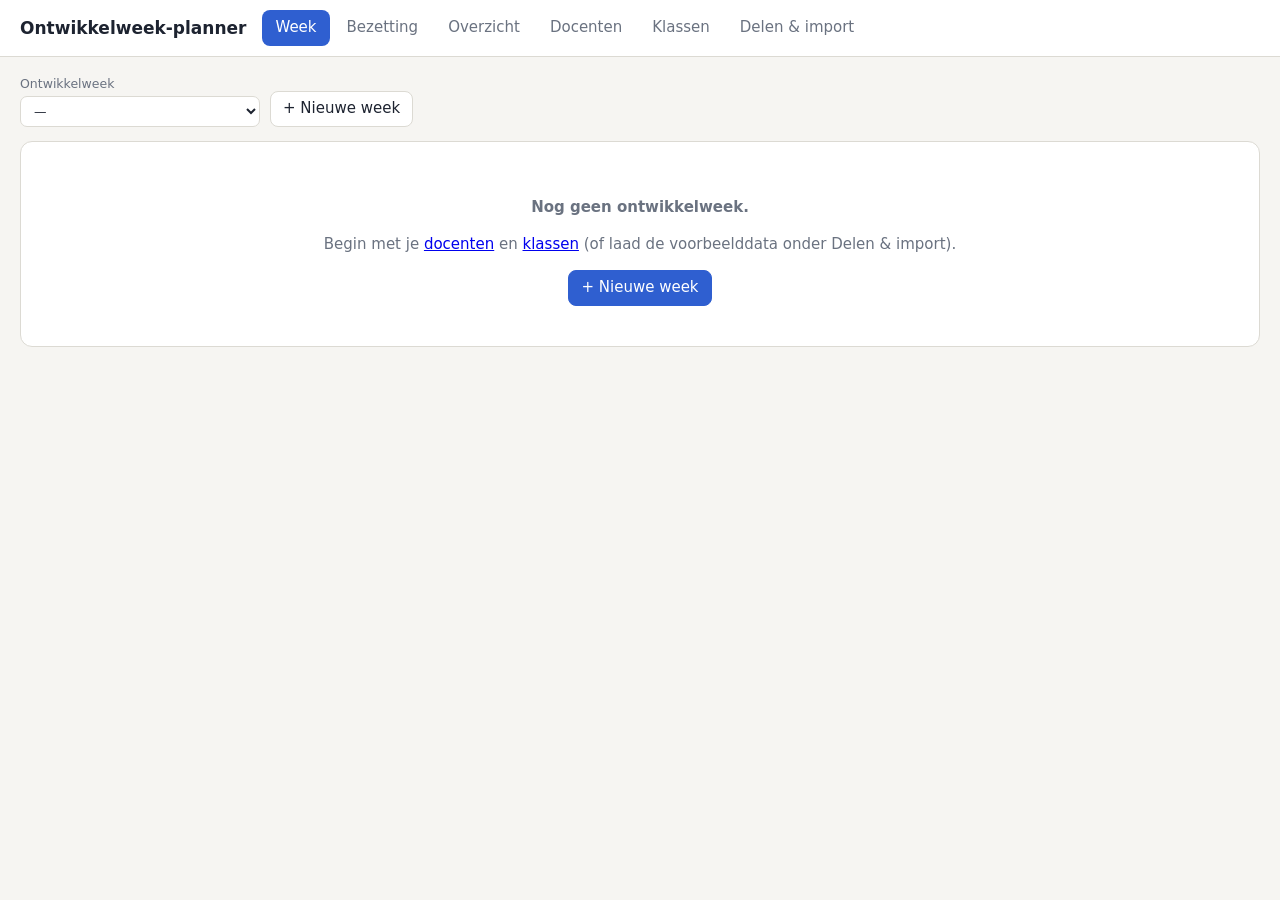
<file: index.html>
<!doctype html>
<html lang="nl">
<head>
<meta charset="utf-8">
<meta name="viewport" content="width=device-width,initial-scale=1">
<title>Ontwikkelweek-planner</title>
<style>
:root{
  --bg:#f6f5f2;--card:#fff;--ink:#1d2330;--mut:#6a7280;--line:#dcdad3;--acc:#2f5fd0;--acc-bg:#e6edfb;
  --in:#dbe8fb;--in-ink:#1c3f86;--dbl:#fde3b4;--dbl-ink:#7a4a00;--bad:#f9c9c9;--bad-ink:#8a1c1c;
  --ok:#dcf1e0;--ok-ink:#1f6a33;--off:#ebe9e4;--exc:#e9defa;--exc-ink:#4b2f86;--stu:#e4e2dc;--bur:#fbe0ec;--vn:#e0f0f0;
}
@media (prefers-color-scheme:dark){:root:not([data-theme=light]){
  --bg:#15181f;--card:#1e222b;--ink:#e8eaf0;--mut:#9aa2b1;--line:#343a47;--acc:#7da2ff;--acc-bg:#25304b;
  --in:#25395e;--in-ink:#bcd2ff;--dbl:#5a4112;--dbl-ink:#ffd48a;--bad:#5e2326;--bad-ink:#ffb4b4;
  --ok:#1e3a27;--ok-ink:#a6e3b5;--off:#2a2e38;--exc:#3a2d5c;--exc-ink:#d4c2ff;--stu:#2a2d35;--bur:#4a2a3a;--vn:#1f3434;}}
*{box-sizing:border-box}
body{margin:0;background:var(--bg);color:var(--ink);font:15px/1.45 system-ui,-apple-system,"Segoe UI",sans-serif}
header.top{background:var(--card);border-bottom:1px solid var(--line);padding:10px 20px;display:flex;gap:16px;align-items:center;flex-wrap:wrap;position:sticky;top:0;z-index:20}
header.top h1{font-size:17px;margin:0;font-weight:650}
nav{display:flex;gap:4px;flex-wrap:wrap}
nav button{border:0;background:none;padding:7px 13px;border-radius:8px;font:inherit;color:var(--mut);cursor:pointer}
nav button:hover{background:var(--acc-bg)}
nav button.on{background:var(--acc);color:#fff}
main{padding:18px 20px 60px;max-width:1500px;margin:0 auto}
.card{background:var(--card);border:1px solid var(--line);border-radius:12px;padding:16px 18px;margin-bottom:16px}
.card h2{font-size:15px;margin:0 0 4px}
.card-h{display:flex;align-items:baseline;gap:12px;margin-bottom:10px;flex-wrap:wrap}
.muted{color:var(--mut);font-size:13px}
.row{display:flex;gap:16px;flex-wrap:wrap;margin-bottom:12px}
label{display:flex;flex-direction:column;gap:3px;font-size:12.5px;color:var(--mut)}
input,select,textarea,button{font:inherit}
input[type=text],input[type=date],input:not([type]),select,textarea{border:1px solid var(--line);background:var(--card);color:var(--ink);border-radius:7px;padding:6px 9px;min-width:0}
button{border:1px solid var(--line);background:var(--card);color:var(--ink);border-radius:8px;padding:6px 12px;cursor:pointer}
button:hover{border-color:var(--acc)}
button.pri{background:var(--acc);color:#fff;border-color:var(--acc)}
button.danger{color:var(--bad-ink)}
button.small{padding:3px 8px;font-size:13px}
.scroll{overflow-x:auto}
.weekbar{display:flex;gap:10px;align-items:flex-end;margin-bottom:14px;flex-wrap:wrap}
.weekbar select{min-width:240px}
table{border-collapse:separate;border-spacing:0;width:100%}
th,td{padding:6px 8px;border-bottom:1px solid var(--line);border-right:1px solid var(--line);vertical-align:top;font-size:13.5px}
th{background:var(--card);font-weight:600;text-align:left}
thead th{text-align:center;position:sticky;top:0}
table.struct td{background:var(--card)}
table.struct td select{width:100%}
table.struct td input{width:100%;margin-top:4px}
table.struct th small,table.grid th small,table.occ th small{display:block;font-weight:400;color:var(--mut)}
.t-studiedag{background:var(--stu)!important}.t-excursie{background:var(--exc)!important}.t-voornazorg{background:var(--vn)!important}
.seg{display:flex;margin-top:6px}
.seg button{border-radius:0;padding:3px 8px;font-size:12px;font-weight:400}
.seg button:first-child{border-radius:7px 0 0 7px}.seg button:last-child{border-radius:0 7px 7px 0;border-left:0}
.seg button.on{background:var(--acc);color:#fff;border-color:var(--acc)}
.chips{display:flex;flex-wrap:wrap;gap:6px;align-items:center;margin-bottom:8px}
.chip{display:inline-block;border-radius:999px;padding:2px 10px;font-size:12.5px;border:1px solid var(--line);background:var(--card);cursor:pointer;user-select:none}
.chip.on{background:var(--acc-bg);border-color:var(--acc);color:var(--acc)}
.chip.t{cursor:default;margin:1px 2px 1px 0;background:var(--in);color:var(--in-ink);border-color:transparent;max-width:130px;overflow:hidden;text-overflow:ellipsis;white-space:nowrap}
.chip.t.dbl{background:var(--dbl);color:var(--dbl-ink)}
.chip.t.bad{background:var(--bad);color:var(--bad-ink);font-weight:600}
.lbl{font-size:12px;color:var(--mut);margin-right:2px}
table.grid th.sticky,table.grid td.sticky,table.occ th.sticky,table.occ td.sticky{position:sticky;left:0;z-index:2;background:var(--card);min-width:110px}
table.grid thead th.sticky,table.occ thead th.sticky{z-index:3}
table.grid td.cell{min-width:118px;height:58px}
td.cell.edit{cursor:pointer}td.cell.edit:hover{outline:2px solid var(--acc);outline-offset:-2px}
td.cell.empty{background:repeating-linear-gradient(135deg,transparent 0 6px,rgba(200,120,0,.10) 6px 12px)}
td.cell .act{font-size:12px;color:var(--mut);margin-top:2px}
td.cell .none{color:var(--dbl-ink);font-size:12px}
td.cell.run{color:var(--mut);font-size:12px}
td.blk{text-align:center;color:var(--mut);font-size:13px;vertical-align:middle}
tr.grp th{background:var(--acc-bg);color:var(--acc);font-size:13px}
.badge{font-size:11.5px;font-weight:500;background:var(--card);border:1px solid var(--line);color:var(--mut);padding:1px 8px;border-radius:999px;margin-left:8px}
.prof{font-size:11px;color:var(--mut);margin-left:4px}
table.occ td.s{min-width:84px;height:44px;text-align:center;font-size:12.5px;cursor:pointer;vertical-align:middle}
table.occ td.s:hover{outline:2px solid var(--acc);outline-offset:-2px}
td.s.free{background:var(--card);color:var(--mut)}
td.s.in{background:var(--in);color:var(--in-ink)}
td.s.dbl{background:var(--dbl);color:var(--dbl-ink);font-weight:600}
td.s.bad{background:var(--bad);color:var(--bad-ink);font-weight:600}
td.s.off{background:repeating-linear-gradient(135deg,var(--off) 0 6px,transparent 6px 12px);color:var(--mut)}
td.s.extra{box-shadow:inset 0 0 0 2px var(--ok-ink)}
.flags{font-size:11px;color:var(--mut);font-weight:400}
.alert{border-radius:10px;padding:10px 14px;margin-bottom:16px;font-size:14px}
.alert.ok{background:var(--ok);color:var(--ok-ink)}
.alert.warn{background:var(--dbl);color:var(--dbl-ink)}
.alert ul{margin:6px 0 0;padding-left:18px}
.alert .kop{font-weight:600}
.legend{display:flex;gap:14px;flex-wrap:wrap;font-size:12.5px;color:var(--mut);margin-top:10px}
.legend i{display:inline-block;width:12px;height:12px;border-radius:3px;margin-right:5px;vertical-align:-1px;border:1px solid var(--line)}
.tg{padding:2px 6px;font-size:12px;min-width:24px;border-radius:5px;background:var(--off);color:var(--mut)}
.tg.on{background:var(--ok);color:var(--ok-ink);border-color:var(--ok-ink)}
table.docs td,table.docs th{vertical-align:middle}
table.docs .dd{white-space:nowrap}
dialog{border:1px solid var(--line);border-radius:14px;padding:0;background:var(--card);color:var(--ink);max-width:560px;width:calc(100% - 32px)}
dialog::backdrop{background:rgba(0,0,0,.4)}
.dlg{padding:18px 20px;max-height:80vh;overflow:auto}
.dlg h3{margin:0 0 4px;font-size:16px}
.dlg .foot{display:flex;gap:8px;justify-content:flex-end;margin-top:14px}
.tl{display:flex;align-items:center;gap:9px;padding:6px 8px;border-radius:8px;border:1px solid transparent}
.tl:hover{background:var(--acc-bg)}
.tl .st{margin-left:auto;font-size:12.5px;color:var(--mut)}
.tl.dbl .st{color:var(--dbl-ink)}.tl.bad .st{color:var(--bad-ink)}.tl.off .st{color:var(--mut);font-style:italic}.tl.free .st{color:var(--ok-ink)}
.radio{display:flex;gap:8px;align-items:flex-start;padding:6px 0}
#toast{position:fixed;bottom:18px;left:50%;transform:translateX(-50%);background:var(--ink);color:var(--bg);padding:9px 16px;border-radius:9px;font-size:14px;opacity:0;pointer-events:none;transition:opacity .2s;z-index:50}
#toast.on{opacity:1}
.grid3{display:grid;grid-template-columns:repeat(auto-fit,minmax(300px,1fr));gap:16px}
.empty-state{text-align:center;padding:40px 20px;color:var(--mut)}
.printonly{display:none}
@media print{
  .noprint,header.top,#toast{display:none!important}
  .printonly{display:block}
  body{background:#fff;color:#000;font-size:11px}main{padding:0;max-width:none}
  .card{border:0;padding:0}
  th,td{font-size:10px;padding:3px 4px}
  td.cell,td.s{height:auto!important;min-width:0!important}
  thead th,table.grid th.sticky,table.grid td.sticky,table.occ th.sticky,table.occ td.sticky{position:static}
  *{-webkit-print-color-adjust:exact;print-color-adjust:exact}
  @page{size:A4 landscape;margin:9mm}
}

details.steps{border-left:4px solid var(--acc)}
details.steps summary{display:flex;align-items:center;gap:12px;cursor:pointer;list-style:none;flex-wrap:wrap}
details.steps summary::-webkit-details-marker{display:none}
details.steps summary::before{content:'▾';color:var(--mut)}
details.steps:not([open]) summary::before{content:'▸'}
details.steps summary h2{margin:0;font-size:16px}
details.steps summary .badge{margin-left:0}
details.steps ol{list-style:none;counter-reset:st;margin:12px 0 0;padding:0}
details.steps li{counter-increment:st;border-radius:10px;padding:8px 10px;margin-bottom:4px}
details.steps li label{flex-direction:row;align-items:flex-start;gap:10px;color:var(--ink);font-size:14.5px;cursor:pointer}
details.steps li label::before{content:counter(st);font-weight:650;color:var(--acc);background:var(--acc-bg);border-radius:999px;min-width:24px;height:24px;display:inline-flex;align-items:center;justify-content:center;font-size:13px;flex:none}
details.steps li input{margin-top:5px;flex:none}
details.steps li label>span{display:flex;flex-direction:column;gap:2px}
details.steps li.next{background:var(--acc-bg)}
details.steps li.done b{color:var(--mut);text-decoration:line-through;font-weight:500}
details.steps .btns{display:flex;gap:6px;margin-top:4px}
td.s,.chip{}

.dlg .x{position:sticky;top:0;float:right;z-index:3;width:32px;height:32px;padding:0;border-radius:999px;font-size:22px;line-height:1;margin:-4px -6px 0 8px;background:var(--card)}
.dlg h3{padding-right:36px}
td.s.bw{box-shadow:inset 0 -3px 0 var(--in-ink)}
td.cell.free{background:var(--stu)!important;color:var(--mut);text-align:center;vertical-align:middle;font-size:12.5px}

.ov-head{display:flex;align-items:baseline;gap:14px;margin:4px 0 6px}.ov-head h2{margin:0;font-size:20px}
h3.gh{margin:18px 0 8px;font-size:15px}
.cards{display:grid;grid-template-columns:repeat(auto-fill,minmax(520px,1fr));gap:12px}
.vc{background:var(--card);border:1px solid var(--line);border-radius:12px;padding:10px 12px;break-inside:avoid}
.vc header{display:flex;align-items:baseline;gap:6px;margin-bottom:6px;font-size:15px}
.vc table{table-layout:fixed;border-collapse:collapse;width:100%}
.vc th,.vc td{border:1px solid var(--line);padding:4px 5px;font-size:12.5px;vertical-align:middle;text-align:center}
.vc th{background:var(--off);font-weight:600}.vc th small{display:block;font-weight:400;color:var(--mut);font-size:11px}
.vc th.pl{width:44px;font-size:11px;font-weight:500;color:var(--mut)}
.vc td{height:54px}
.vc .chip.t{max-width:100%;margin:1px}
.vc .act{font-size:11px;color:var(--mut);margin-top:2px}
.vc .lab{font-weight:500;color:var(--mut)}.vc .exc-t{font-size:11.5px;color:var(--exc-ink);font-weight:600}
.vc .none{color:var(--dbl-ink);font-size:12px}
.k-les{background:var(--in)}.k-exc{background:var(--exc)}.k-studie,.k-vrij{background:var(--stu)}.k-vn{background:var(--vn)}.k-leeg{background:repeating-linear-gradient(135deg,transparent 0 6px,rgba(200,120,0,.10) 6px 12px)}
@media print{
  .cards{grid-template-columns:1fr 1fr;gap:8px}
  .vc{border:1px solid #bbb;padding:6px 8px}.vc td{height:42px}
  h3.gh{break-after:avoid;margin:10px 0 4px}
  .ov-head{margin:0 0 4px}
  .chip.t{max-width:none;font-size:10px}
}
.vc header .prof{margin-left:2px}.vc header .badge{margin-left:auto}
@media print{.vc header{font-size:13px}}

tr.descrow td{background:var(--card)}
tr.descrow textarea{width:100%;font-size:13px;resize:vertical}
.vdesc{margin:0 0 8px;font-size:12.5px;color:var(--mut);white-space:pre-wrap}
td.cell.bureau{background:var(--bur)!important;text-align:center;vertical-align:middle;font-size:12.5px}
.k-bureau{background:var(--bur)}

</style>
</head>
<body>
<header class="top"><h1>Ontwikkelweek-planner</h1><nav id="nav"></nav></header>
<main id="app"></main>
<dialog id="dlg"></dialog>
<input type="file" id="file" hidden>
<div id="toast" role="status"></div>
<script>
/* xlsx-lite: minimale Excel (.xlsx) schrijver en lezer zonder afhankelijkheden. Lezen gebruikt DecompressionStream (alle moderne browsers). */
const XL = (() => {
  const enc = new TextEncoder(), dec = new TextDecoder();
  const crcT = (() => { const t = new Uint32Array(256); for (let n = 0; n < 256; n++) { let c = n; for (let k = 0; k < 8; k++) c = c & 1 ? 0xEDB88320 ^ (c >>> 1) : c >>> 1; t[n] = c >>> 0; } return t; })();
  const crc32 = b => { let c = 0xFFFFFFFF; for (let i = 0; i < b.length; i++) c = crcT[(c ^ b[i]) & 255] ^ (c >>> 8); return (c ^ 0xFFFFFFFF) >>> 0; };
  const xe = s => String(s).replace(/[&<>"]/g, c => ({ '&': '&amp;', '<': '&lt;', '>': '&gt;', '"': '&quot;' }[c])).replace(/[\u0000-\u0008\u000B\u000C\u000E-\u001F]/g, '');
  const colName = i => { let s = ''; i++; while (i > 0) { const m = (i - 1) % 26; s = String.fromCharCode(65 + m) + s; i = Math.floor((i - 1) / 26); } return s; };

  // benoemde celstijlen: naam -> [lettertype, vulkleur, rand, horizontaal, verticaal]
  const NS = {
    title: [3, null, 0, 'left', 'center'], head: [2, 'FF2F5FD0', 1, 'center', 'center'], part: [1, 'FFF0EEE8', 1, 'center', 'center'], name: [1, null, 1, 'left', 'center'],
    les: [0, 'FFDBE8FB', 1, 'center', 'center'], dbl: [0, 'FFFDE3B4', 1, 'center', 'center'], bad: [0, 'FFF9C9C9', 1, 'center', 'center'],
    leeg: [4, 'FFFFF4DD', 1, 'center', 'center'], studie: [4, 'FFE4E2DC', 1, 'center', 'center'], vn: [4, 'FFE0F0F0', 1, 'center', 'center'],
    exc: [0, 'FFE9DEFA', 1, 'center', 'center'], vrij: [4, 'FFEBE9E4', 1, 'center', 'center'], run: [4, null, 1, 'center', 'center'], bureau: [0, 'FFFBE0EC', 1, 'center', 'center'],
    off: [4, 'FFE0DED8', 1, 'center', 'center'], free: [0, null, 1, 'center', 'center'],
  };
  const NAMED = Object.keys(NS);
  function stylesXml() {
    const fills = [...new Set(NAMED.map(n => NS[n][1]).filter(Boolean))];
    const edge = t => `<${t} style="thin"><color rgb="FFC9C6BE"/></${t}>`;
    return '<styleSheet xmlns="http://schemas.openxmlformats.org/spreadsheetml/2006/main">' +
      '<fonts count="5"><font><sz val="11"/><name val="Calibri"/></font><font><b/><sz val="11"/><name val="Calibri"/></font><font><b/><sz val="11"/><color rgb="FFFFFFFF"/><name val="Calibri"/></font><font><b/><sz val="14"/><name val="Calibri"/></font><font><i/><sz val="11"/><color rgb="FF6A7280"/><name val="Calibri"/></font></fonts>' +
      `<fills count="${2 + fills.length}"><fill><patternFill patternType="none"/></fill><fill><patternFill patternType="gray125"/></fill>${fills.map(c => `<fill><patternFill patternType="solid"><fgColor rgb="${c}"/><bgColor indexed="64"/></patternFill></fill>`).join('')}</fills>` +
      `<borders count="2"><border><left/><right/><top/><bottom/><diagonal/></border><border>${edge('left')}${edge('right')}${edge('top')}${edge('bottom')}<diagonal/></border></borders>` +
      '<cellStyleXfs count="1"><xf numFmtId="0" fontId="0" fillId="0" borderId="0"/></cellStyleXfs>' +
      `<cellXfs count="${3 + NAMED.length}"><xf numFmtId="0" fontId="0" fillId="0" borderId="0" xfId="0" applyAlignment="1"><alignment vertical="top" wrapText="1"/></xf><xf numFmtId="0" fontId="1" fillId="0" borderId="0" xfId="0" applyFont="1" applyAlignment="1"><alignment vertical="top" wrapText="1"/></xf><xf numFmtId="0" fontId="0" fillId="0" borderId="0" xfId="0" applyAlignment="1"><alignment vertical="top"/></xf>` +
      NAMED.map(n => { const [fo, fi, bo, h, v] = NS[n]; return `<xf numFmtId="0" fontId="${fo}" fillId="${fi ? 2 + fills.indexOf(fi) : 0}" borderId="${bo}" xfId="0" applyFont="1" applyFill="1" applyBorder="1" applyAlignment="1"><alignment horizontal="${h}" vertical="${v}" wrapText="1"/></xf>`; }).join('') +
      '</cellXfs><cellStyles count="1"><cellStyle name="Normal" xfId="0" builtinId="0"/></cellStyles></styleSheet>';
  }

  function zipStore(files) { // files: [{name, data(Uint8Array)}]
    const parts = [], cen = []; let off = 0;
    const u16 = v => new Uint8Array([v & 255, (v >> 8) & 255]);
    const u32 = v => new Uint8Array([v & 255, (v >> 8) & 255, (v >> 16) & 255, (v >>> 24) & 255]);
    const cat = arr => { const n = arr.reduce((a, b) => a + b.length, 0); const o = new Uint8Array(n); let p = 0; for (const a of arr) { o.set(a, p); p += a.length; } return o; };
    for (const f of files) {
      const nm = enc.encode(f.name), crc = crc32(f.data);
      const lh = cat([u32(0x04034b50), u16(20), u16(0x0800), u16(0), u16(0), u16(0x21), u32(crc), u32(f.data.length), u32(f.data.length), u16(nm.length), u16(0), nm]);
      parts.push(lh, f.data);
      cen.push(cat([u32(0x02014b50), u16(20), u16(20), u16(0x0800), u16(0), u16(0), u16(0x21), u32(crc), u32(f.data.length), u32(f.data.length), u16(nm.length), u16(0), u16(0), u16(0), u16(0), u32(0), u32(off), nm]));
      off += lh.length + f.data.length;
    }
    const cd = cat(cen);
    return cat([...parts, cd, u32(0x06054b50), u16(0), u16(0), u16(files.length), u16(files.length), u32(cd.length), u32(off), u16(0)]);
  }

  // sheets: [{name, rows: [[cell,...]], widths?: [n,...], headerRows?: n}]
  function write(sheets) {
    const f = (name, txt) => ({ name, data: enc.encode(txt) });
    const H = '<?xml version="1.0" encoding="UTF-8" standalone="yes"?>\n';
    const files = [
      f('[Content_Types].xml', H + '<Types xmlns="http://schemas.openxmlformats.org/package/2006/content-types"><Default Extension="rels" ContentType="application/vnd.openxmlformats-package.relationships+xml"/><Default Extension="xml" ContentType="application/xml"/><Override PartName="/xl/workbook.xml" ContentType="application/vnd.openxmlformats-officedocument.spreadsheetml.sheet.main+xml"/><Override PartName="/xl/styles.xml" ContentType="application/vnd.openxmlformats-officedocument.spreadsheetml.styles+xml"/>' + sheets.map((_, i) => `<Override PartName="/xl/worksheets/sheet${i + 1}.xml" ContentType="application/vnd.openxmlformats-officedocument.spreadsheetml.worksheet+xml"/>`).join('') + '</Types>'),
      f('_rels/.rels', H + '<Relationships xmlns="http://schemas.openxmlformats.org/package/2006/relationships"><Relationship Id="rId1" Type="http://schemas.openxmlformats.org/officeDocument/2006/relationships/officeDocument" Target="xl/workbook.xml"/></Relationships>'),
      f('xl/workbook.xml', H + '<workbook xmlns="http://schemas.openxmlformats.org/spreadsheetml/2006/main" xmlns:r="http://schemas.openxmlformats.org/officeDocument/2006/relationships"><sheets>' + sheets.map((s, i) => `<sheet name="${xe(s.name.slice(0, 31))}" sheetId="${i + 1}" r:id="rId${i + 1}"/>`).join('') + '</sheets></workbook>'),
      f('xl/_rels/workbook.xml.rels', H + '<Relationships xmlns="http://schemas.openxmlformats.org/package/2006/relationships">' + sheets.map((_, i) => `<Relationship Id="rId${i + 1}" Type="http://schemas.openxmlformats.org/officeDocument/2006/relationships/worksheet" Target="worksheets/sheet${i + 1}.xml"/>`).join('') + `<Relationship Id="rId${sheets.length + 1}" Type="http://schemas.openxmlformats.org/officeDocument/2006/relationships/styles" Target="styles.xml"/></Relationships>`),
      f('xl/styles.xml', H + stylesXml()),
    ];
    sheets.forEach((s, i) => {
      const hr = s.headerRows ?? 1;
      let x = H + '<worksheet xmlns="http://schemas.openxmlformats.org/spreadsheetml/2006/main">';
      if (s.landscape) x += '<sheetPr><pageSetUpPr fitToPage="1"/></sheetPr>';
      if (s.widths) x += '<cols>' + s.widths.map((w, j) => `<col min="${j + 1}" max="${j + 1}" width="${w}" customWidth="1"/>`).join('') + '</cols>';
      x += '<sheetData>';
      s.rows.forEach((r, ri) => {
        const ht = s.heights && s.heights[ri];
        x += `<row r="${ri + 1}"${ht ? ` ht="${ht}" customHeight="1"` : ''}>`;
        r.forEach((cv, ci) => {
          const o = cv && typeof cv === 'object' ? cv : { v: cv }, v = o.v;
          const empty = v === null || v === undefined || v === '';
          if (empty && !o.s) return;
          const ref = colName(ci) + (ri + 1), st = o.s ? NAMED.indexOf(o.s) + 3 : (ri < hr || ci === 0 ? 1 : 0);
          if (empty) x += `<c r="${ref}" s="${st}"/>`;
          else if (typeof v === 'number') x += `<c r="${ref}" s="${st}"><v>${v}</v></c>`;
          else x += `<c r="${ref}" s="${st}" t="inlineStr"><is><t xml:space="preserve">${xe(v)}</t></is></c>`;
        });
        x += '</row>';
      });
      x += '</sheetData>';
      if (s.merges && s.merges.length) x += `<mergeCells count="${s.merges.length}">${s.merges.map(m => `<mergeCell ref="${m}"/>`).join('')}</mergeCells>`;
      if (s.landscape) x += '<pageMargins left="0.4" right="0.4" top="0.5" bottom="0.5" header="0.3" footer="0.3"/><pageSetup paperSize="9" orientation="landscape" fitToWidth="1" fitToHeight="0"/>';
      if (s.breaks && s.breaks.length) x += `<rowBreaks count="${s.breaks.length}" manualBreakCount="${s.breaks.length}">${s.breaks.map(r => `<brk id="${r}" max="16383" man="1"/>`).join('')}</rowBreaks>`;
      x += '</worksheet>';
      files.push(f(`xl/worksheets/sheet${i + 1}.xml`, x));
    });
    return zipStore(files);
  }

  async function inflate(bytes) {
    const ds = new DecompressionStream('deflate-raw');
    const w = ds.writable.getWriter(); w.write(bytes); w.close();
    return new Uint8Array(await new Response(ds.readable).arrayBuffer());
  }
  async function unzip(buf) {
    const b = new Uint8Array(buf), dv = new DataView(b.buffer, b.byteOffset, b.byteLength);
    let e = b.length - 22; while (e >= 0 && dv.getUint32(e, true) !== 0x06054b50) e--;
    if (e < 0) throw new Error('Geen geldig xlsx-bestand');
    const n = dv.getUint16(e + 10, true); let p = dv.getUint32(e + 16, true); const out = {};
    for (let i = 0; i < n; i++) {
      if (dv.getUint32(p, true) !== 0x02014b50) break;
      const method = dv.getUint16(p + 10, true), csize = dv.getUint32(p + 20, true), nl = dv.getUint16(p + 28, true), el = dv.getUint16(p + 30, true), cl = dv.getUint16(p + 32, true), lo = dv.getUint32(p + 42, true);
      const name = dec.decode(b.subarray(p + 46, p + 46 + nl));
      const lnl = dv.getUint16(lo + 26, true), lel = dv.getUint16(lo + 28, true), ds = lo + 30 + lnl + lel;
      const raw = b.subarray(ds, ds + csize);
      out[name] = { method, raw };
      p += 46 + nl + el + cl;
    }
    const get = async nm => { const f = out[nm]; if (!f) return null; return dec.decode(f.method === 0 ? f.raw : await inflate(f.raw)); };
    return { get, names: Object.keys(out) };
  }
  const colIdx = ref => { const m = /^([A-Z]+)/.exec(ref)[1]; let n = 0; for (const ch of m) n = n * 26 + ch.charCodeAt(0) - 64; return n - 1; };
  const txt = el => el ? Array.from(el.getElementsByTagName('t')).map(t => t.textContent).join('') : '';

  // -> [{name, rows}]
  async function read(buf) {
    const z = await unzip(buf), P = s => new DOMParser().parseFromString(s, 'application/xml');
    const wb = P(await z.get('xl/workbook.xml')), rels = P(await z.get('xl/_rels/workbook.xml.rels'));
    const ss = await z.get('xl/sharedStrings.xml'); const shared = ss ? Array.from(P(ss).getElementsByTagName('si')).map(txt) : [];
    const relMap = {}; for (const r of Array.from(rels.getElementsByTagName('Relationship'))) relMap[r.getAttribute('Id')] = r.getAttribute('Target');
    const res = [];
    for (const s of Array.from(wb.getElementsByTagName('sheet'))) {
      const rid = s.getAttribute('r:id') || s.getAttributeNS('http://schemas.openxmlformats.org/officeDocument/2006/relationships', 'id');
      let t = relMap[rid]; if (!t) continue; t = t.replace(/^\//, ''); if (!t.startsWith('xl/')) t = 'xl/' + t;
      const xml = await z.get(t); if (!xml) continue;
      const rows = [];
      for (const r of Array.from(P(xml).getElementsByTagName('row'))) {
        const ri = (+r.getAttribute('r') || rows.length + 1) - 1, arr = [];
        for (const c of Array.from(r.getElementsByTagName('c'))) {
          const ci = colIdx(c.getAttribute('r') || 'A1'), ty = c.getAttribute('t'); let v;
          if (ty === 'inlineStr') v = txt(c.getElementsByTagName('is')[0]);
          else { const ve = c.getElementsByTagName('v')[0]; v = ve ? ve.textContent : ''; if (ty === 's') v = shared[+v] ?? ''; else if (ty !== 'str' && ty !== 'b' && ty !== 'e' && v !== '' && !isNaN(+v)) v = +v; }
          arr[ci] = v;
        }
        rows[ri] = arr;
      }
      for (let i = 0; i < rows.length; i++) if (!rows[i]) rows[i] = [];
      res.push({ name: s.getAttribute('name'), rows });
    }
    return res;
  }

  function parseCsv(text) {
    text = text.replace(/^﻿/, '');
    const first = text.split(/\r?\n/)[0] || '';
    const d = (first.match(/;/g) || []).length > (first.match(/,/g) || []).length ? ';' : (first.includes('\t') ? '\t' : ',');
    const rows = []; let row = [], cur = '', q = false;
    for (let i = 0; i < text.length; i++) {
      const ch = text[i];
      if (q) { if (ch === '"') { if (text[i + 1] === '"') { cur += '"'; i++; } else q = false; } else cur += ch; }
      else if (ch === '"') q = true;
      else if (ch === d) { row.push(cur); cur = ''; }
      else if (ch === '\n' || ch === '\r') { if (ch === '\r' && text[i + 1] === '\n') i++; row.push(cur); rows.push(row); row = []; cur = ''; }
      else cur += ch;
    }
    if (cur !== '' || row.length) { row.push(cur); rows.push(row); }
    return rows.filter(r => r.some(c => String(c).trim() !== ''));
  }
  return { write, read, parseCsv };
})();

</script>
<script>
/* Ontwikkelweek-planner — data blijft in deze browser (localStorage); delen gaat via export. */
const DAYS = ['ma', 'di', 'wo', 'do', 'vr'];
const DAYNAMES = { ma: 'Maandag', di: 'Dinsdag', wo: 'Woensdag', do: 'Donderdag', vr: 'Vrijdag' };
const PARTS = ['o', 'm'];
const PARTNAME = { o: 'Ochtend', m: 'Middag' };
const PARTTIME = { o: '10:00–12:15', m: '12:45–15:00' };
const PROFILES = ['WEB', 'GD', 'XR'];
const TYPES = { onderwijs: 'Onderwijs', studiedag: 'Studiedag', excursie: 'Excursie', voornazorg: 'Voor-/nazorg' };
const REDENEN = ['Cursus', 'Verplichting', 'Compensatie vrij', 'Ziek/afwezig', 'Anders'];
const KEY = 'ontwikkelweek-planner-v1';
const TAGS = ['AVO', 'WEB', 'AI', 'XR', 'GD']; // rol/richting van een docent
const tagBadges = t => (t.tags || []).map(g => `<span class="badge" style="margin-left:4px">${g}</span>`).join('');
// Structuur (rooster doorlopend/aangepast, dagtypes) geldt per groep: jaar 1 gedeeld, jaar 2 en 3 per profiel
const GROUPS = ['1', '2-WEB', '2-GD', '2-XR', '3-WEB', '3-GD', '3-XR'];
const gk = c => c.year === 1 ? '1' : c.year + '-' + c.profile;
const gYear = g => +g[0];
const gLabel = g => g === '1' ? 'Jaar 1 (gedeeld)' : `Jaar ${g[0]} · ${g.slice(2)}`;
const gShort = g => g === '1' ? 'J1' : 'J' + g[0] + ' ' + g.slice(2);

const $ = s => document.querySelector(s);
const esc = s => String(s ?? '').replace(/[&<>"']/g, c => ({ '&': '&amp;', '<': '&lt;', '>': '&gt;', '"': '&quot;', "'": '&#39;' }[c]));
const uid = () => Math.random().toString(36).slice(2, 9);

let S, ui = { tab: 'week', modal: null, filter: { tags: [], free: false } };

/* ---------- state ---------- */
function fresh() { return { v: 1, teachers: [], classes: [], weeks: [], cur: null }; }
function load() { try { const r = localStorage.getItem(KEY); if (r) return JSON.parse(r); } catch (e) { } return null; }
let saveWarned = false;
function save() { try { localStorage.setItem(KEY, JSON.stringify(S)); } catch (e) { if (!saveWarned) { saveWarned = true; toast('Let op: opslaan in de browser lukt niet. Exporteer regelmatig een JSON-bestand.'); } } }
function normalize(s) {
  s = s && typeof s === 'object' ? s : fresh();
  s.teachers = s.teachers || []; s.classes = s.classes || []; s.weeks = s.weeks || [];
  s.teachers.forEach(t => { t.tags = Array.isArray(t.tags) ? t.tags.filter(x => TAGS.includes(x)) : (t.avo ? ['AVO'] : []); delete t.avo; t.avail = t.avail || {}; DAYS.forEach(d => { t.avail[d] = t.avail[d] || { o: true, m: true }; }); });
  s.classes.forEach(c => { delete c.vast; c.profile = c.profile || (c.year === 1 ? 'gedeeld' : 'WEB'); });
  s.weeks.forEach(w => {
    w.mode = w.mode || {}; w.dt = w.dt || {}; w.desc = w.desc || {}; w.bureau = w.bureau || {};
    GROUPS.forEach(g => { // oudere data had alleen per jaar een structuur: die kopiëren we naar de profielen
      const y = String(gYear(g));
      if (!w.mode[g]) w.mode[g] = w.mode[y] || 'aangepast';
      if (!w.dt[g]) w.dt[g] = w.dt[y] ? JSON.parse(JSON.stringify(w.dt[y])) : {};
      DAYS.forEach(d => { w.dt[g][d] = w.dt[g][d] || { type: 'onderwijs', label: '' }; });
    });
    w.hidden = w.hidden || {}; w.cells = w.cells || {}; w.ovr = w.ovr || {}; w.steps = w.steps || {}; w.okdbl = w.okdbl || {};
  });
  if (!s.weeks.find(w => w.id === s.cur)) s.cur = s.weeks[0] ? s.weeks[0].id : null;
  return s;
}
function newTeacher(name) { const avail = {}; DAYS.forEach(d => avail[d] = { o: true, m: true }); return { id: uid(), name, avail, tags: [] }; }
function newClass(name, year, profile) { return { id: uid(), name, year, profile: year === 1 ? 'gedeeld' : (profile || 'WEB') }; }
function newWeek(label) {
  const dt = {}, mode = {};
  GROUPS.forEach(g => { mode[g] = 'aangepast'; dt[g] = {}; DAYS.forEach(d => { dt[g][d] = { type: d === 'ma' ? 'studiedag' : d === 'vr' ? 'voornazorg' : 'onderwijs', label: '' }; }); });
  return { id: uid(), label, start: '', mode, dt, hidden: {}, desc: {}, bureau: {}, cells: {}, ovr: {}, steps: {}, okdbl: {} };
}
const T = id => S.teachers.find(t => t.id === id);
const C = id => S.classes.find(c => c.id === id);
const curWeek = () => S.weeks.find(w => w.id === S.cur) || null;
const cmpClass = (a, b) => a.year - b.year || a.name.localeCompare(b.name, 'nl', { numeric: true });
const cmpName = (a, b) => a.name.localeCompare(b.name, 'nl');
const cellKey = (c, d, p) => `${c}|${d}|${p}`;
const isBureau = (w, c, d) => c.year === 3 && !!w.bureau[c.id + '|' + d] && w.dt[gk(c)][d].type === 'onderwijs'; // excursie, studiedag en voor-/nazorg gaan voor // jaar 3: Bureau, hele dag, loopt door met vaste docenten
const bureauIds = (w, c, d) => [...new Set(PARTS.flatMap(p => classTeachers(w, c, d, p).ids))];
const isFree = (w, c, d, p) => { const k = w.cells[cellKey(c.id, d, p)]; return !!(k && k.free); }; // klas heeft vrij volgens het normale rooster

function dateOf(w, d) {
  if (!w.start) return '';
  const dt = new Date(w.start + 'T12:00:00'); if (isNaN(dt)) return '';
  dt.setDate(dt.getDate() + DAYS.indexOf(d));
  return dt.getDate() + '/' + (dt.getMonth() + 1);
}

/* ---------- planning-logica ---------- */
const isTeamDay = (w, d) => GROUPS.every(g => w.dt[g][d].type === 'studiedag');
function teachState(w, t, d, p) {
  if (isTeamDay(w, d)) return { ok: false, why: 'Teamstudiedag' };
  const o = w.ovr[`${t.id}|${d}|${p}`];
  if (o && o.s === 'nee') return { ok: false, why: o.r || 'Niet beschikbaar', n: o.n, ovr: true };
  if (o && o.s === 'ja') return { ok: true, why: 'Extra beschikbaar', ovr: true, extra: true };
  return t.avail[d][p] ? { ok: true } : { ok: false, why: 'Werkt dan niet' };
}
// docenten van een klas in een dagdeel
function classTeachers(w, c, d, p) {
  const ty = w.dt[gk(c)][d].type;
  if (ty === 'studiedag' || ty === 'voornazorg' || isFree(w, c, d, p)) return { ids: [] };
  const cell = w.cells[cellKey(c.id, d, p)];
  return { ids: cell ? cell.t.filter(id => T(id)) : [] };
}
function assignments(w, tid, d, p) {
  const res = [];
  for (const c of S.classes) {
    const ct = classTeachers(w, c, d, p);
    if (ct.ids.includes(tid)) res.push({ cls: c, exc: w.dt[gk(c)][d].type === 'excursie' });
  }
  return res.sort((a, b) => cmpClass(a.cls, b.cls));
}
function slot(w, t, d, p) {
  const st = teachState(w, t, d, p), as = assignments(w, t.id, d, p);
  // dubbele inzet kan bewust zijn (bijv. een gezamenlijke les): dan geen waarschuwing
  const bewust = as.length > 1 && !!(w.okdbl && w.okdbl[`${t.id}|${d}|${p}`]);
  const level = !st.ok ? (as.length ? 'bad' : 'off') : (as.length > 1 && !bewust) ? 'dbl' : as.length ? 'in' : 'free';
  return { st, as, level, bewust };
}
function issues(w) {
  const list = [], teachers = [...S.teachers].sort(cmpName);
  for (const t of teachers) for (const d of DAYS) for (const p of PARTS) {
    const s = slot(w, t, d, p);
    if (s.level === 'bad') list.push({ k: 'bad', t: t.id, d, p, txt: `${t.name} · ${DAYNAMES[d]} ${PARTNAME[p].toLowerCase()}: ingezet terwijl niet beschikbaar (${s.st.why}) bij ${s.as.map(a => a.cls.name).join(', ')}` });
    if (s.level === 'dbl') list.push({ k: 'dbl', t: t.id, d, p, txt: `${t.name} · ${DAYNAMES[d]} ${PARTNAME[p].toLowerCase()}: dubbel ingezet bij ${s.as.map(a => a.cls.name).join(' en ')}` });
  }
  let empty = 0;
  for (const c of S.classes) {
    if (w.hidden[c.id]) continue;
    for (const d of DAYS) for (const p of PARTS) {
      const ty = w.dt[gk(c)][d].type;
      if ((ty === 'excursie' || (ty === 'onderwijs' && w.mode[gk(c)] === 'aangepast')) && !isBureau(w, c, d) && !isFree(w, c, d, p) && !classTeachers(w, c, d, p).ids.length) empty++;
    }
  }
  return { list, empty };
}
const teachableDay = (w, d) => GROUPS.some(g => ['onderwijs', 'excursie'].includes(w.dt[g][d].type));

/* ---------- UI helpers ---------- */
function toast(msg) { const t = $('#toast'); t.textContent = msg; t.classList.add('on'); clearTimeout(toast.h); toast.h = setTimeout(() => t.classList.remove('on'), 3200); }
function download(name, blob) { const a = document.createElement('a'); a.href = URL.createObjectURL(blob); a.download = name; document.body.appendChild(a); a.click(); setTimeout(() => { URL.revokeObjectURL(a.href); a.remove(); }, 500); }
const slug = s => (s || 'week').toLowerCase().replace(/[^a-z0-9]+/g, '-').replace(/^-|-$/g, '') || 'week';
function confirmDlg(msg, onOk, okLabel = 'Doorgaan') { ui.modal = { t: 'confirm', msg, onOk, okLabel }; render(); }

/* ---------- views ---------- */
function render() {
  const tabs = [['week', 'Week'], ['bezetting', 'Bezetting'], ['overzicht', 'Overzicht'], ['docenten', 'Docenten'], ['klassen', 'Klassen'], ['delen', 'Delen & import']];
  $('#nav').innerHTML = tabs.map(([k, l]) => `<button data-a="tab" data-v="${k}" class="${ui.tab === k ? 'on' : ''}">${l}</button>`).join('');
  const w = curWeek();
  let h = '';
  if (ui.tab === 'week') h = weekBar(w) + (w ? viewWeek(w) : noWeek());
  else if (ui.tab === 'bezetting') h = weekBar(w) + (w ? viewOcc(w) : noWeek());
  else if (ui.tab === 'overzicht') h = weekBar(w) + (w ? viewOverzicht(w) : noWeek());
  else if (ui.tab === 'docenten') h = viewTeachers();
  else if (ui.tab === 'klassen') h = viewClasses();
  else h = viewShare();
  $('#app').innerHTML = h;
  renderModal();
}
function noWeek() {
  const start = !S.teachers.length || !S.classes.length;
  return `<div class="card empty-state"><p><b>Nog geen ontwikkelweek.</b></p><p>${start ? 'Begin met je <a href="#" data-a="tab" data-v="docenten">docenten</a> en <a href="#" data-a="tab" data-v="klassen">klassen</a> (of laad de voorbeelddata onder Delen & import).' : 'Maak een eerste week aan.'}</p><button class="pri" data-a="newweek">+ Nieuwe week</button></div>`;
}
function weekBar(w) {
  return `<div class="weekbar noprint"><label>Ontwikkelweek<select data-c="wsel">${S.weeks.length ? S.weeks.map(x => `<option value="${x.id}" ${x.id === S.cur ? 'selected' : ''}>${esc(x.label || '(zonder naam)')}</option>`).join('') : '<option>—</option>'}</select></label>
  <button data-a="newweek">+ Nieuwe week</button>${w ? `<button data-a="dupweek">Kopieer deze week</button><button class="danger" data-a="delweek">Verwijderen</button><button data-a="print">Print / PDF</button><button data-a="exportxlsx">Excel</button>` : ''}</div>
  ${w && ui.tab !== 'overzicht' ? `<h2 class="printonly" style="margin:0 0 6px">${esc(w.label)}</h2>` : ''}`;
}

function alertsHtml(w) {
  const { list, empty } = issues(w);
  if (!list.length && !empty) return `<div class="alert ok"><span class="kop">Geen dubbelboekingen of conflicten.</span> Alle klas-dagdelen met onderwijs hebben een docent.</div>`;
  const bad = list.filter(i => i.k === 'bad').length, dbl = list.filter(i => i.k === 'dbl').length;
  const parts = [];
  if (bad) parts.push(`${bad} keer ingezet terwijl niet beschikbaar`);
  if (dbl) parts.push(`${dbl} dubbele inzet`);
  if (empty) parts.push(`${empty} klas-dagdelen nog zonder docent`);
  return `<div class="alert warn"><span class="kop">${parts.join(' · ')}</span>${list.length ? `<ul>${list.slice(0, 12).map(i => `<li data-a="openovr" data-t="${i.t}" data-d="${i.d}" data-p="${i.p}" style="cursor:pointer" title="Klik om te openen">${esc(i.txt)}</li>`).join('')}${list.length > 12 ? `<li>… en ${list.length - 12} meer (zie Bezetting)</li>` : ''}</ul>` : ''}</div>`;
}

const STEPS = [
  ['Check met de curriculumhouders of het rooster doorloopt of aangepast is, en stem de algemene invulling van de beroepsuren / inhoud af', 'Per jaarlaag en richting. Stel het rooster hieronder in bij “Structuur van de week”.'],
  ['Stel de data vast voor excursies en andere evenementen', 'Koppel ze terug naar de curriculumhouders; zij laten de moduleleiders weten dat die dag geen onderwijs is. Excursies hebben voorrang.'],
  ['Stel de inzet vast: eerst het doorlopende rooster, daarna het aangepaste rooster', 'Gebruik AVO-docenten waar mogelijk, zeker voor excursiebegeleiding. Dat geeft ruimte bij de beroepsdocenten.', 'bezetting'],
  ['Check het overzicht met het team (Teams of teamoverleg)', 'Voor onverwachte omstandigheden: afspraken, cursussen enzovoort.', 'export'],
  ['Pas aan indien nodig en koppel de inzet door naar de roostermaker', '', 'export'],
];
function stepsCard(w) {
  const done = STEPS.filter((_, i) => w.steps[i + 1]).length, next = STEPS.findIndex((_, i) => !w.steps[i + 1]);
  return `<details class="card noprint steps" open><summary><h2>Zo plan je een ontwikkelweek</h2><span class="badge">${done} / ${STEPS.length} gedaan voor deze week</span></summary><ol>${STEPS.map(([t, d, b], i) => `<li class="${w.steps[i + 1] ? 'done' : ''} ${i === next ? 'next' : ''}"><label><input type="checkbox" data-c="step" data-n="${i + 1}" ${w.steps[i + 1] ? 'checked' : ''}><span><b>${esc(t)}</b>${d ? `<span class="muted">${esc(d)}</span>` : ''}${b === 'bezetting' ? '<span class="btns"><button class="small" data-a="tab" data-v="bezetting">Naar bezetting</button></span>' : ''}${b === 'export' ? '<span class="btns"><button class="small" data-a="exportxlsx">Excel</button><button class="small" data-a="printover">Print / PDF</button></span>' : ''}</span></label></li>`).join('')}</ol></details>`;
}
function viewWeek(w) {
  /* structuur */
  let h = stepsCard(w) + `<section class="card noprint"><div class="card-h"><h2>Structuur van de week</h2><span class="muted">Per jaarlaag en richting: loopt het rooster door of is het aangepast, en wat voor soort dag het is. Excursies hebben voorrang.</span></div>
  <div class="row"><label>Naam<input data-c="wlabel" value="${esc(w.label)}" style="width:260px"></label><label>Maandag van deze week (optioneel)<input type="date" data-c="wstart" value="${esc(w.start)}"></label></div>
  <div class="scroll"><table class="struct"><thead><tr><th></th>${DAYS.map(d => `<th>${DAYNAMES[d]}<small>${dateOf(w, d) || '&nbsp;'}</small></th>`).join('')}</tr></thead><tbody>
  <tr><th><span class="muted">Voor alle groepen</span><div class="seg">${['doorlopend', 'aangepast'].map(m => `<button data-a="modeall" data-v="${m}">${m === 'doorlopend' ? 'Loopt door' : 'Aangepast'}</button>`).join('')}</div></th>${DAYS.map(d => `<td><select data-c="dtypeall" data-d="${d}"><option value="">—</option>${Object.entries(TYPES).map(([k, v]) => `<option value="${k}">${v}</option>`).join('')}</select></td>`).join('')}</tr>`;
  for (const g of GROUPS) {
    h += `<tr><th>${esc(gLabel(g))}<div class="seg">${['doorlopend', 'aangepast'].map(m => `<button data-a="mode" data-g="${g}" data-v="${m}" class="${w.mode[g] === m ? 'on' : ''}">${m === 'doorlopend' ? 'Rooster loopt door' : 'Aangepast rooster'}</button>`).join('')}</div></th>`;
    for (const d of DAYS) {
      const x = w.dt[g][d];
      h += `<td class="t-${x.type}"><select data-c="dtype" data-g="${g}" data-d="${d}">${Object.entries(TYPES).map(([k, v]) => `<option value="${k}" ${x.type === k ? 'selected' : ''}>${v}</option>`).join('')}</select>${x.type === 'excursie' ? `<input data-c="dlabel" data-g="${g}" data-d="${d}" placeholder="Waarheen?" value="${esc(x.label)}">` : ''}</td>`;
    }
    h += `</tr><tr class="descrow"><td colspan="6"><label>Inhoud van de week — ${esc(gLabel(g))}<textarea rows="2" data-c="gdesc" data-g="${g}" placeholder="Algemene beschrijving van de inhoud, van de curriculumhouder (excursies beschrijf je in het blok zelf)">${esc(w.desc[g] || '')}</textarea></label></td></tr>`;
  }
  h += `</tbody></table></div><p class="muted" style="margin:10px 0 0">Aangepast rooster = twee blokken per dag: ochtend ${PARTTIME.o}, pauze 12:15–12:45, middag ${PARTTIME.m}.</p></section>`;

  /* klasfilter */
  h += `<section class="card noprint"><div class="card-h"><h2>Welke klassen tonen</h2><span class="muted">Verborgen klassen blijven wel meetellen voor dubbelboekingen.</span></div>`;
  if (!S.classes.length) h += `<p class="muted">Nog geen klassen. Voeg ze toe onder Klassen.</p>`;
  for (const y of [1, 2, 3]) {
    const cl = S.classes.filter(c => c.year === y).sort(cmpClass); if (!cl.length) continue;
    h += `<div class="chips"><span class="lbl" style="min-width:48px">Jaar ${y}</span>${cl.map(c => `<span class="chip ${w.hidden[c.id] ? '' : 'on'}" data-a="togglecls" data-id="${c.id}">${esc(c.name)}${c.year > 1 ? `<span class="prof">${esc(c.profile)}</span>` : ''}</span>`).join('')}</div>`;
  }
  if (S.classes.length) h += `<div class="chips"><span class="lbl" style="min-width:48px">Snel</span><button class="small" data-a="allcls" data-v="1">Alles aan</button><button class="small" data-a="allcls" data-v="0">Alles uit</button>${PROFILES.map(p => `<button class="small" data-a="toggleprof" data-v="${p}">Profiel ${p}</button>`).join('')}</div>`;
  h += `</section>`;

  h += alertsHtml(w);
  h += gridCard(w);
  return h;
}

function gridCard(w) {
  const vis = S.classes.filter(c => !w.hidden[c.id]).sort(cmpClass);
  if (!vis.length) return `<section class="card"><p class="muted">Geen klassen zichtbaar.</p></section>`;
  let h = `<section class="card"><div class="card-h"><h2>Bezetting per klas</h2><span class="muted noprint">Klik op een vak om docenten te koppelen.</span></div><div class="scroll"><table class="grid"><thead><tr><th class="sticky" rowspan="2">Klas</th>${DAYS.map(d => `<th colspan="2">${DAYNAMES[d]}<small>${dateOf(w, d) || '&nbsp;'}</small></th>`).join('')}</tr><tr>${DAYS.map(d => PARTS.map(p => `<th class="sticky-sub" style="font-weight:500;font-size:12px">${PARTNAME[p]}</th>`).join('')).join('')}</tr></thead><tbody>`;
  for (const g of GROUPS) {
    const cl = vis.filter(c => gk(c) === g); if (!cl.length) continue;
    h += `<tr class="grp"><th colspan="11">${esc(gLabel(g))}<span class="badge">${w.mode[g] === 'doorlopend' ? 'rooster loopt door' : 'aangepast rooster'}</span></th></tr>`;
    for (const c of cl) {
      h += `<tr><th class="sticky">${esc(c.name)}${c.year > 1 ? `<span class="prof">${esc(c.profile)}</span>` : ''}</th>`;
      for (const d of DAYS) {
        const x = w.dt[g][d];
        if (x.type === 'studiedag' || x.type === 'voornazorg') { h += `<td colspan="2" class="blk t-${x.type}">${TYPES[x.type]}${x.type === 'voornazorg' ? '<br><span class="muted">studenten vrij</span>' : ''}</td>`; continue; }
        if (isBureau(w, c, d)) { h += `<td colspan="2" class="cell edit bureau" data-a="opencell" data-cl="${c.id}" data-d="${d}" data-p="dag"><b>Bureau</b>${bureauIds(w, c, d).length ? `<div>${chipsFor(w, d, 'dag', bureauIds(w, c, d))}</div>` : '<div class="muted">loopt door</div>'}</td>`; continue; }
        if (x.type === 'onderwijs' && w.mode[g] === 'doorlopend') { h += dayCellHtml(w, c, d); continue; }
        for (const p of PARTS) h += cellHtml(w, c, d, p, x);
      }
      h += '</tr>';
    }
  }
  h += `</tbody></table></div><div class="legend"><span><i style="background:var(--in)"></i>ingezet</span><span><i style="background:var(--dbl)"></i>dubbel ingezet</span><span><i style="background:var(--bad)"></i>ingezet terwijl niet beschikbaar</span><span><i style="background:var(--exc)"></i>excursie</span><span><i style="background:var(--bur)"></i>Bureau (jaar 3)</span></div></section>`;
  return h;
}
function chipsFor(w, d, p, ids) {
  const ps = p === 'dag' ? PARTS : [p];
  return ids.map(id => {
    const t = T(id), lv = ps.map(pp => slot(w, t, d, pp).level);
    const cls = lv.includes('bad') ? 'bad' : lv.includes('dbl') ? 'dbl' : '';
    return `<span class="chip t ${cls}" title="${esc(t.name)}">${esc(t.name)}</span>`;
  }).join('');
}
function cellHtml(w, c, d, p, x) {
  if (isFree(w, c, d, p)) return `<td class="cell edit free" data-a="opencell" data-cl="${c.id}" data-d="${d}" data-p="${p}">Vrij</td>`;
  const ct = classTeachers(w, c, d, p), cell = w.cells[cellKey(c.id, d, p)];
  const exc = x.type === 'excursie';
  const act = cell && cell.a ? `<div class="act">${esc(cell.a)}</div>` : '';
  return `<td class="cell edit ${exc ? 't-excursie' : ''} ${ct.ids.length ? '' : 'empty'}" data-a="opencell" data-cl="${c.id}" data-d="${d}" data-p="${p}">${exc ? `<div class="act" style="color:var(--exc-ink)">🚌 ${esc(x.label || 'Excursie')}</div>` : ''}${ct.ids.length ? chipsFor(w, d, p, ct.ids) : '<span class="none">nog niemand</span>'}${act}</td>`;
}
// rooster loopt door: één vak per dag (ochtend en middag samen); leeg = geen aanpassing nodig
function dayCellHtml(w, c, d) {
  if (PARTS.every(p => isFree(w, c, d, p))) return `<td colspan="2" class="cell edit free" data-a="opencell" data-cl="${c.id}" data-d="${d}" data-p="dag">Vrij</td>`;
  const ids = [...new Set([...classTeachers(w, c, d, 'o').ids, ...classTeachers(w, c, d, 'm').ids])];
  const cell = w.cells[cellKey(c.id, d, 'o')], act = cell && cell.a ? `<div class="act">${esc(cell.a)}</div>` : '';
  return `<td colspan="2" class="cell edit run" data-a="opencell" data-cl="${c.id}" data-d="${d}" data-p="dag">${ids.length ? chipsFor(w, d, 'dag', ids) : '<span class="muted">rooster loopt door</span>'}${act}</td>`;
}
function flags(w, d) {
  const ty = GROUPS.map(g => w.dt[g][d].type);
  if (ty.every(t => t === ty[0])) return ty[0] === 'onderwijs' ? '' : `alle groepen: ${TYPES[ty[0]].toLowerCase()}`;
  return GROUPS.filter(g => w.dt[g][d].type !== 'onderwijs').map(g => `${gShort(g)}: ${TYPES[w.dt[g][d].type].toLowerCase()}`).join(' · ');
}
function viewOcc(w) {
  if (!S.teachers.length) return `<div class="card empty-state">Nog geen docenten. Voeg ze toe onder <a href="#" data-a="tab" data-v="docenten">Docenten</a>.</div>`;
  const teachers = [...S.teachers].sort(cmpName);
  let h = alertsHtml(w) + `<section class="card"><div class="card-h"><h2>Wie is waar ingezet</h2><span class="muted noprint">Klik op een vak om een afwijking voor deze week in te stellen (cursus, compensatie, extra beschikbaar).</span></div><div class="scroll"><table class="occ"><thead><tr><th class="sticky" rowspan="2">Docent</th>${DAYS.map(d => `<th colspan="2">${DAYNAMES[d]}<small>${dateOf(w, d)} ${flags(w, d) ? `<span class="flags">${esc(flags(w, d))}</span>` : ''}</small></th>`).join('')}<th rowspan="2">Ingezet</th></tr><tr>${DAYS.map(d => PARTS.map(p => `<th style="font-weight:500;font-size:12px">${PARTNAME[p]}</th>`).join('')).join('')}</tr></thead><tbody>`;
  for (const t of teachers) {
    h += `<tr><th class="sticky">${esc(t.name)}${tagBadges(t)}</th>`;
    let used = 0, can = 0;
    for (const d of DAYS) for (const p of PARTS) {
      const s = slot(w, t, d, p);
      if (s.as.length) used++;
      if (s.st.ok && teachableDay(w, d)) can++;
      let inner = '';
      if (s.level === 'off') inner = esc(s.st.why || '');
      else if (s.as.length) inner = s.as.map(a => (a.exc ? '🚌 ' : '') + esc(a.cls.name)).join(', ') + (s.level === 'dbl' ? ' ⚠' : '') + (s.level === 'bad' ? ' !' : '') + (s.bewust ? ' ✓' : '');
      h += `<td class="s ${s.level} ${s.st.extra ? 'extra' : ''} ${s.bewust ? 'bw' : ''}" data-a="openovr" data-t="${t.id}" data-d="${d}" data-p="${p}" title="${esc(s.st.why || '')}${s.st.n ? ': ' + esc(s.st.n) : ''}">${inner}</td>`;
    }
    h += `<td style="text-align:center;white-space:nowrap">${used} / ${can}</td></tr>`;
  }
  h += `</tbody></table></div><div class="legend"><span><i style="background:var(--in)"></i>ingezet</span><span><i style="background:var(--dbl)"></i>⚠ dubbel (klik het vak en markeer als bewust als het zo bedoeld is)</span><span><i style="background:var(--in)"></i>✓ bewust dubbel</span><span><i style="background:var(--bad)"></i>! ingezet terwijl niet beschikbaar</span><span><i style="background:var(--off)"></i>niet beschikbaar</span><span><i style="background:var(--card)"></i>vrij</span><span>Ingezet = dagdelen met inzet / dagdelen beschikbaar</span></div></section>`;
  return h;
}

/* ---------- weekoverzicht per klas: gedeeld door scherm, PDF en Excel ---------- */
// spec van een vak (ps = ['o'], ['m'] of beide dagdelen samen)
function specPart(w, c, d, ps) {
  const g = gk(c), x = w.dt[g][d];
  if (x.type === 'studiedag') return { kind: 'studie', title: 'Studiedag' };
  if (x.type === 'voornazorg') return { kind: 'vn', title: 'Voor-/nazorg', sub: 'studenten vrij' };
  if (isBureau(w, c, d)) { const bi = bureauIds(w, c, d); return { kind: 'bureau', title: 'Bureau', sub: bi.length ? '' : 'loopt door', people: bi.map(id => { const lv = PARTS.map(p => slot(w, T(id), d, p).level); return { name: T(id).name, lvl: lv.includes('bad') ? 'bad' : lv.includes('dbl') ? 'dbl' : 'ok' }; }) }; }
  if (ps.every(p => isFree(w, c, d, p))) return { kind: 'vrij', title: 'Vrij' };
  const ids = [...new Set(ps.flatMap(p => classTeachers(w, c, d, p).ids))];
  const people = ids.map(id => { const lv = ps.map(p => slot(w, T(id), d, p).level); return { name: T(id).name, lvl: lv.includes('bad') ? 'bad' : lv.includes('dbl') ? 'dbl' : 'ok' }; });
  const cell = w.cells[cellKey(c.id, d, ps[0])], exc = x.type === 'excursie', run = x.type === 'onderwijs' && w.mode[g] === 'doorlopend';
  return { kind: exc ? 'exc' : people.length ? 'les' : run ? 'run' : 'leeg', title: exc ? '🚌 ' + (x.label || 'Excursie') : '', people, act: cell && cell.a ? cell.a : '' };
}
// één samengevoegd vak voor de hele dag, of twee dagdelen
function specDay(w, c, d) {
  const g = gk(c), x = w.dt[g][d];
  if (x.type === 'studiedag' || x.type === 'voornazorg' || (x.type === 'onderwijs' && w.mode[g] === 'doorlopend') || isBureau(w, c, d) || PARTS.every(p => isFree(w, c, d, p))) return [specPart(w, c, d, PARTS)];
  return PARTS.map(p => specPart(w, c, d, [p]));
}
const weekRange = w => w.start ? `${dateOf(w, 'ma')} – ${dateOf(w, 'vr')}` : '';
function specHtml(sp) {
  const pp = (sp.people || []).map(pe => `<span class="chip t ${pe.lvl === 'bad' ? 'bad' : pe.lvl === 'dbl' ? 'dbl' : ''}">${esc(pe.name)}</span>`).join('');
  const act = sp.act ? `<div class="act">${esc(sp.act)}</div>` : '';
  if (sp.kind === 'bureau') return `<b>Bureau</b>${pp ? '<div>' + pp + '</div>' : '<div class="muted">loopt door</div>'}`;
  if (sp.kind === 'run') return '<span class="muted">rooster loopt door</span>';
  if (sp.kind === 'leeg') return '<span class="none">nog niemand</span>';
  if (sp.kind === 'exc') return `<div class="exc-t">${esc(sp.title)}</div>${pp || '<span class="none">nog niemand</span>'}${act}`;
  if (sp.kind === 'les') return pp + act;
  return `<div class="lab">${esc(sp.title)}</div>${sp.sub ? `<div class="muted">${esc(sp.sub)}</div>` : ''}`;
}
function viewOverzicht(w) {
  const vis = S.classes.filter(c => !w.hidden[c.id]).sort(cmpClass);
  if (!vis.length) return `<section class="card"><p class="muted">Geen klassen zichtbaar. Zet klassen aan op het tabblad Week.</p></section>`;
  let h = `<div class="ov-head"><h2>${esc(w.label)}</h2><span class="muted">${esc(weekRange(w))}</span></div>`;
  h += '<div class="cards">';
  for (const g of GROUPS) {
    for (const c of vis.filter(c => gk(c) === g)) {
      const days = DAYS.map(d => specDay(w, c, d));
      const cellsOf = i => DAYS.map((d, k) => days[k].length === 1 ? (i === 0 ? `<td rowspan="2" class="k-${days[k][0].kind}">${specHtml(days[k][0])}</td>` : '') : `<td class="k-${days[k][i].kind}">${specHtml(days[k][i])}</td>`).join('');
      h += `<article class="vc"><header><b>${esc(c.name)}</b><span class="prof">${esc(gLabel(g))}</span><span class="badge">${w.mode[g] === 'doorlopend' ? 'rooster loopt door' : 'aangepast rooster'}</span></header>${w.desc[g] ? `<p class="vdesc">${esc(w.desc[g])}</p>` : ''}<table><thead><tr><th></th>${DAYS.map(d => `<th>${DAYNAMES[d].slice(0, 2)}<small>${dateOf(w, d) || '&nbsp;'}</small></th>`).join('')}</tr></thead><tbody><tr><th class="pl">Och&shy;tend</th>${cellsOf(0)}</tr><tr><th class="pl">Mid&shy;dag</th>${cellsOf(1)}</tr></tbody></table></article>`;
    }
  }
  h += '</div>';
  h += `<div class="legend"><span><i style="background:var(--in)"></i>docent(en)</span><span><i style="background:var(--dbl)"></i>dubbel ingezet</span><span><i style="background:var(--bad)"></i>ingezet terwijl niet beschikbaar</span><span><i style="background:var(--exc)"></i>excursie</span><span><i style="background:var(--stu)"></i>studiedag / vrij</span><span><i style="background:var(--vn)"></i>voor-/nazorg</span><span>Aangepast rooster: ochtend ${PARTTIME.o}, middag ${PARTTIME.m}</span></div>`;
  return h;
}
// Excel: kaartje per klas onder elkaar, met kleur
function specCell(sp) {
  const nm = (sp.people || []).map(pe => (pe.lvl === 'bad' ? '! ' : pe.lvl === 'dbl' ? '⚠ ' : '') + pe.name);
  const lines = [];
  if (sp.title) lines.push(sp.title);
  if (sp.kind === 'run') lines.push('Rooster loopt door');
  if (sp.kind === 'leeg' || (sp.kind === 'exc' && !nm.length)) lines.push('nog niemand');
  if (sp.sub) lines.push(sp.sub);
  lines.push(...nm); if (sp.act) lines.push('(' + sp.act + ')');
  const st = sp.kind === 'les' ? (sp.people.some(p => p.lvl === 'bad') ? 'bad' : sp.people.some(p => p.lvl === 'dbl') ? 'dbl' : 'les') : sp.kind;
  return { v: lines.join('\n'), s: st };
}
function overviewSheet(w) {
  const rows = [], merges = [], heights = {};
  rows.push([{ v: w.label + (weekRange(w) ? '  ·  ' + weekRange(w) : ''), s: 'title' }]); merges.push('A1:F1'); heights[0] = 26; rows.push([]);
  const breaks = []; let k = 0;
  for (const c of S.classes.filter(c => !w.hidden[c.id]).sort(cmpClass)) {
    const r0 = rows.length;
    rows.push([{ v: `${c.name}${c.year > 1 ? ' · ' + c.profile : ''}   —   ${w.mode[gk(c)] === 'doorlopend' ? 'rooster loopt door' : 'aangepast rooster'}`, s: 'title' }]); merges.push(`A${r0 + 1}:F${r0 + 1}`); heights[r0] = 22;
    if (w.desc[gk(c)]) { rows.push([{ v: w.desc[gk(c)], s: 'name' }]); merges.push(`A${rows.length}:F${rows.length}`); heights[rows.length - 1] = Math.max(20, Math.ceil(w.desc[gk(c)].length / 120 + w.desc[gk(c)].split('\n').length - 1) * 15 + 6); }
    rows.push([{ v: '', s: 'head' }, ...DAYS.map(d => ({ v: DAYNAMES[d] + (dateOf(w, d) ? '  ' + dateOf(w, d) : ''), s: 'head' }))]);
    const ro = [{ v: 'Ochtend', s: 'part' }], rm = [{ v: 'Middag', s: 'part' }];
    DAYS.forEach((d, i) => {
      const sp = specDay(w, c, d);
      if (sp.length === 1) { const cc = specCell(sp[0]); ro.push(cc); rm.push({ v: '', s: cc.s }); const col = String.fromCharCode(66 + i), n = rows.length + 1; merges.push(`${col}${n}:${col}${n + 1}`); }
      else { ro.push(specCell(sp[0])); rm.push(specCell(sp[1])); }
    });
    rows.push(ro); rows.push(rm);
    // rijhoogte groeit mee met het aantal regels (inclusief afgebroken lange regels)
    const nl = v => String(v || '').split('\n').reduce((n, l) => n + Math.max(1, Math.ceil(l.length / 24)), 0);
    const need = r => Math.max(...r.slice(1).map((cc, i) => { const merged = rm[i + 1].v === '' && rm[i + 1].s === cc.s && ro[i + 1] === cc; return merged ? nl(cc.v) / 2 : nl(cc.v); }), 1);
    heights[rows.length - 2] = Math.max(46, need(ro) * 15 + 8); heights[rows.length - 1] = Math.max(46, need(rm) * 15 + 8);
    rows.push([]);
    if (++k % 3 === 0) breaks.push(rows.length); // pagina-einde na elk derde kaartje
  }
  return { name: 'Weekoverzicht', rows, merges, heights, breaks, widths: [11, 24, 24, 24, 24, 24], headerRows: 0, landscape: true };
}
function viewTeachers() {
  const ts = [...S.teachers].sort(cmpName);
  let h = `<section class="card"><div class="card-h"><h2>Docenten</h2><span class="muted">Vast patroon: op welke dagdelen (O = ochtend, M = middag) is iemand normaal inzetbaar. Afwijkingen per week stel je in onder Bezetting.</span></div>`;
  if (ts.length) {
    h += `<div class="scroll"><table class="docs"><thead><tr><th>Naam</th><th>Rol / richting</th>${DAYS.map(d => `<th style="text-align:center">${d}</th>`).join('')}<th></th></tr></thead><tbody>`;
    for (const t of ts) h += `<tr><td><input data-c="tname" data-t="${t.id}" value="${esc(t.name)}"></td><td style="white-space:nowrap">${TAGS.map(g => `<button class="tg ${t.tags.includes(g) ? 'on' : ''}" data-a="ttag" data-t="${t.id}" data-v="${g}">${g}</button>`).join(' ')}</td>${DAYS.map(d => `<td class="dd" style="text-align:center">${PARTS.map(p => `<button class="tg ${t.avail[d][p] ? 'on' : ''}" data-a="tavail" data-t="${t.id}" data-d="${d}" data-p="${p}" title="${DAYNAMES[d]} ${PARTNAME[p].toLowerCase()}">${p.toUpperCase()}</button>`).join(' ')}</td>`).join('')}<td><button class="small danger" data-a="delteacher" data-t="${t.id}">Verwijder</button></td></tr>`;
    h += `</tbody></table></div>`;
  } else h += `<p class="muted">Nog geen docenten.</p>`;
  h += `<div class="row" style="margin-top:14px;align-items:flex-end"><label>Namen toevoegen (één per regel of gescheiden door komma's)<textarea id="newT" rows="3" style="width:340px" placeholder="Anna&#10;Bram&#10;Chris"></textarea></label><button class="pri" data-a="addteachers">Toevoegen</button><button data-a="pickfile" data-v="xlsx">Importeer uit Excel/CSV…</button></div></section>`;
  return h;
}
function viewClasses() {
  let h = '';
  for (const y of [1, 2, 3]) {
    const cl = S.classes.filter(c => c.year === y).sort(cmpClass);
    h += `<section class="card"><div class="card-h"><h2>Jaar ${y}</h2><span class="muted">${y === 1 ? 'Gedeelde basis, nog geen profielen.' : 'Profielen: WEB, GD, XR.'}</span></div>`;
    if (cl.length) {
      h += `<div class="scroll"><table class="docs"><thead><tr><th>Klas</th>${y > 1 ? '<th>Profiel</th>' : ''}<th></th></tr></thead><tbody>`;
      for (const c of cl) h += `<tr><td><input data-c="cname" data-cl="${c.id}" value="${esc(c.name)}" style="width:140px"></td>${y > 1 ? `<td><select data-c="cprof" data-cl="${c.id}">${PROFILES.map(p => `<option ${c.profile === p ? 'selected' : ''}>${p}</option>`).join('')}</select></td>` : ''}<td><button class="small danger" data-a="delclass" data-cl="${c.id}">Verwijder</button></td></tr>`;
      h += `</tbody></table></div>`;
    } else h += `<p class="muted">Nog geen klassen in dit jaar.</p>`;
    h += `<div class="row" style="margin-top:12px;align-items:flex-end"><label>Klassen toevoegen<textarea id="newC${y}" rows="2" style="width:260px" placeholder="${y === 1 ? '1A&#10;1B' : '2A&#10;2B'}"></textarea></label>${y > 1 ? `<label>Profiel<select id="newCP${y}">${PROFILES.map(p => `<option>${p}</option>`).join('')}</select></label>` : ''}<button class="pri" data-a="addclasses" data-y="${y}">Toevoegen</button></div></section>`;
  }
  return h;
}
function viewShare() {
  return `<div class="grid3">
  <section class="card"><h2>Opslaan & delen</h2><p class="muted">Alles staat in deze browser. Wil je het met collega's delen of een back-up maken, exporteer dan een JSON-bestand; collega's kunnen dat hier importeren en aanpassen.</p>
  <div class="row"><button class="pri" data-a="exportjson">Alles exporteren (JSON)</button><button data-a="pickfile" data-v="json">JSON importeren…</button></div><p class="muted">Importeren vervangt alles wat je nu hebt.</p></section>
  <section class="card"><h2>Excel</h2><p class="muted">Export van de huidige week in kleur: weekoverzicht per klas, bezetting per docent, plus rooster (tekst), structuur, docenten en klassen. Importeren leest docenten (en klassen als er een tabblad Klassen is) uit Excel of CSV.</p>
  <div class="row"><button class="pri" data-a="exportxlsx">Week exporteren (.xlsx)</button><button data-a="pickfile" data-v="xlsx">Docenten/klassen importeren…</button></div></section>
  <section class="card"><h2>PDF</h2><p class="muted">Opent het printvenster met het weekoverzicht per klas in liggend formaat. Kies daar “Opslaan als PDF”.</p><div class="row"><button class="pri" data-a="printover">Overzicht printen / PDF</button></div></section>
  <section class="card"><h2>Voorbeelddata & wissen</h2><p class="muted">Voorbeelddata laat zien hoe het werkt met verzonnen namen. Vervangt alles.</p><div class="row"><button data-a="demo">Voorbeelddata laden</button><button class="danger" data-a="reset">Alles wissen</button></div></section></div>`;
}

/* ---------- modals ---------- */
function renderModal() {
  const dlg = $('#dlg'), m = ui.modal;
  if (!m) { renderModal.key = null; if (dlg.open) dlg.close(); return; }
  const key = [m.t, m.cl, m.d, m.p, m.tid].join('|'), oldBox = dlg.querySelector('.dlg'), keepScroll = renderModal.key === key && oldBox ? oldBox.scrollTop : 0; // scrollstand behouden bij hertekenen
  renderModal.key = key;
  let h = '';
  if (m.t === 'confirm') h = `<h3>Weet je het zeker?</h3><p>${esc(m.msg)}</p><div class="foot"><button data-a="closemodal">Annuleren</button><button class="pri" data-a="okconfirm">${esc(m.okLabel)}</button></div>`;
  else if (m.t === 'cell') {
    const w = curWeek(), c = C(m.cl), parts = m.p === 'dag' ? PARTS : [m.p], g = gk(c);
    const cells = parts.map(p => w.cells[cellKey(m.cl, m.d, p)]), cell = cells[0] || { a: '' };
    const x = w.dt[g][m.d], doorl = x.type === 'onderwijs' && w.mode[g] === 'doorlopend';
    const cur = new Set(); parts.forEach(p => classTeachers(w, c, m.d, p).ids.forEach(i => cur.add(i)));
    const fr = parts.every(p => isFree(w, c, m.d, p)), bu = isBureau(w, c, m.d);
    const rows = S.teachers.map(t => {
      const sts = parts.map(p => teachState(w, t, m.d, p)), bad = sts.find(s => !s.ok);
      const others = parts.flatMap(p => assignments(w, t.id, m.d, p).filter(a => a.cls.id !== c.id));
      const names = [...new Set(others.map(a => a.cls.name))];
      const sel = cur.has(t.id), rank = bad ? 3 : names.length ? 2 : 0;
      let label, cls;
      if (bad) { label = 'niet beschikbaar: ' + (bad.why || ''); cls = 'off'; }
      else if (names.length) { label = 'al ingezet: ' + names.join(', '); cls = 'dbl'; }
      else { label = 'vrij'; cls = 'free'; }
      if (sel && bad) cls = 'bad';
      return { t, sel, label, cls, rank };
    }).sort((a, b) => a.rank - b.rank || (+b.t.tags.includes('AVO')) - (+a.t.tags.includes('AVO')) || cmpName(a.t, b.t)); // AVO-docenten eerst bij gelijke beschikbaarheid
    const F = ui.filter, shown = rows.filter(r => r.sel || ((!F.tags.length || r.t.tags.some(g => F.tags.includes(g))) && (!F.free || r.rank === 0)));
    h = `<h3>${esc(c.name)} · ${DAYNAMES[m.d]}${m.p === 'dag' ? '' : ' ' + PARTNAME[m.p].toLowerCase()}</h3><div class="muted">${x.type === 'excursie' ? '🚌 ' + esc(x.label || 'Excursie') + ' — kies de begeleiders' : bu ? 'Bureau (hele dag, loopt door): zet er de docenten bij die deze dag op deze klas staan' : doorl ? 'Rooster loopt door: kies alleen als er iemand op deze klas staat die dag (hele dag)' : (PARTTIME[m.p] || '')}</div>
    ${c.year === 3 ? `<div class="row" style="margin:12px 0 0"><label class="radio" style="flex-direction:row;color:var(--ink);font-size:14.5px;padding:0"><input type="checkbox" data-c="cellBureau" ${bu ? 'checked' : ''}><span><b>Bureau</b> <span class="muted">(hele dag, loopt door met de vaste docenten)</span></span></label></div>` : ''}
    ${bu ? '' : `<div class="row" style="margin:12px 0 4px;align-items:center"><label class="radio" style="flex-direction:row;color:var(--ink);font-size:14.5px;padding:0"><input type="checkbox" data-c="cellFree" ${fr ? 'checked' : ''}><span><b>Klas heeft vrij</b> <span class="muted">(zit al zo in het normale rooster)</span></span></label>${m.p !== 'dag' ? `<select data-c="cellFreeScope"><option value="dagdeel" ${m.fscope !== 'dag' ? 'selected' : ''}>dit dagdeel</option><option value="dag" ${m.fscope === 'dag' ? 'selected' : ''}>hele dag</option></select>` : ''}</div>`}
    ${fr && !bu ? '<p class="muted">Geen inzet nodig. Eerder gekoppelde docenten blijven bewaard als je dit weer uitzet.</p><div class="foot"><button class="pri" data-a="closemodal">Klaar</button></div>' : `<label style="margin:8px 0">Activiteit / moduleleider (optioneel)<input data-c="cellA" value="${esc(cell.a || '')}" placeholder="bijv. oplevering module 5.2, leider: …"></label>
    <div class="chips" style="margin:4px 0 6px"><span class="lbl">Filter</span>${TAGS.map(g => `<span class="chip ${F.tags.includes(g) ? 'on' : ''}" data-a="ftag" data-v="${g}">${g}</span>`).join('')}<span class="chip ${F.free ? 'on' : ''}" data-a="ffree">Alleen nog inzetbaar</span>${shown.length < rows.length ? `<span class="muted">${shown.length} van ${rows.length}</span>` : ''}</div>
    <div>${shown.map(r => `<label class="tl ${r.cls}" style="flex-direction:row;font-size:14.5px;color:var(--ink)"><input type="checkbox" data-c="cellT" data-id="${r.t.id}" ${r.sel ? 'checked' : ''}> ${esc(r.t.name)}${tagBadges(r.t)}<span class="st">${esc(r.label)}</span></label>`).join('') || '<p class="muted">Geen docenten voor dit filter.</p>'}</div>
    <div class="foot"><button class="pri" data-a="closemodal">Klaar</button></div>`}`;
  } else if (m.t === 'ovr') {
    const w = curWeek(), t = T(m.tid), s = slot(w, t, m.d, m.p);
    h = `<h3>${esc(t.name)} · ${DAYNAMES[m.d]} ${PARTNAME[m.p].toLowerCase()}</h3><div class="muted">Vaste patroon: ${t.avail[m.d][m.p] ? 'inzetbaar' : 'niet inzetbaar'}${s.as.length ? ' · nu bij ' + s.as.map(a => a.cls.name).join(', ') : ''}</div>
    <div style="margin-top:10px">
    ${[['std', 'Volgens vast patroon'], ['nee', 'Niet beschikbaar deze week'], ['ja', 'Extra beschikbaar deze week']].map(([v, l]) => `<label class="radio" style="flex-direction:row;color:var(--ink);font-size:14.5px"><input type="radio" name="ovs" data-c="ovrS" value="${v}" ${m.s === v ? 'checked' : ''}> ${l}</label>`).join('')}
    ${m.s === 'nee' ? `<div class="row"><label>Reden<select data-c="ovrR">${REDENEN.map(r => `<option ${m.r === r ? 'selected' : ''}>${r}</option>`).join('')}</select></label><label style="flex:1">Toelichting<input data-c="ovrN" value="${esc(m.n || '')}"></label></div>` : ''}
    ${m.dbl ? `<label class="radio" style="flex-direction:row;color:var(--ink);font-size:14.5px"><input type="checkbox" data-c="ovrBw" ${m.bw ? 'checked' : ''}><span><b>Dubbele inzet is bewust</b> (${esc(m.dbl)})<br><span class="muted">Geen waarschuwing meer voor dit dagdeel.</span></span></label>` : ''}
    <label class="radio" style="flex-direction:row;color:var(--ink);font-size:14px"><span class="muted">Geldt voor:</span><select data-c="ovrScope"><option value="dagdeel" ${m.scope === 'dagdeel' ? 'selected' : ''}>dit dagdeel</option><option value="dag" ${m.scope === 'dag' ? 'selected' : ''}>hele dag</option></select></label></div>
    <p class="muted">Tip: wie op vrijdag (voor/nazorg) normaal vrij is, geef je op een andere dag compensatie vrij.</p>
    <div class="foot"><button data-a="closemodal">Annuleren</button><button class="pri" data-a="saveovr">Opslaan</button></div>`;
  }
  dlg.innerHTML = `<div class="dlg"><button class="x" data-a="closemodal" aria-label="Sluiten" title="Sluiten">×</button>${h}</div>`;
  if (!dlg.open) dlg.showModal();
  const nb = dlg.querySelector('.dlg'); if (nb) nb.scrollTop = keepScroll;
}

/* ---------- acties ---------- */
function changed() { save(); render(); }
// na een tekstveld-wijziging pas iets later hertekenen, zodat een klik op een knop niet verloren gaat
function later() { clearTimeout(later.h); later.h = setTimeout(render, 300); }
function ensureCell(w, k) { return w.cells[k] || (w.cells[k] = { t: [], a: '' }); }
function parseNames(s) { return String(s || '').split(/[\n,;]+/).map(x => x.trim()).filter(Boolean); }

document.addEventListener('click', e => {
  const el = e.target.closest('[data-a]'); if (!el) return;
  if (el.tagName === 'A') e.preventDefault();
  const D = el.dataset, w = curWeek();
  switch (D.a) {
    case 'tab': ui.tab = D.v; render(); window.scrollTo(0, 0); break;
    case 'newweek': { const n = newWeek('Nieuwe ontwikkelweek'); S.weeks.push(n); S.cur = n.id; if (ui.tab !== 'week' && ui.tab !== 'bezetting') ui.tab = 'week'; changed(); toast('Nieuwe week aangemaakt. Geef hem een naam.'); break; }
    case 'dupweek': { const n = JSON.parse(JSON.stringify(w)); n.id = uid(); n.label = w.label + ' (kopie)'; n.start = ''; n.steps = {}; n.desc = {}; S.weeks.push(n); S.cur = n.id; changed(); toast('Week gekopieerd, inclusief inzet.'); break; }
    case 'delweek': confirmDlg(`Week “${w.label}” definitief verwijderen?`, () => { S.weeks = S.weeks.filter(x => x.id !== w.id); S.cur = S.weeks[0] ? S.weeks[0].id : null; ui.modal = null; changed(); }, 'Verwijderen'); break;
    case 'mode': w.mode[D.g] = D.v; changed(); break;
    case 'modeall': GROUPS.forEach(g => { w.mode[g] = D.v; }); changed(); break;
    case 'togglecls': w.hidden[D.id] = !w.hidden[D.id]; changed(); break;
    case 'allcls': S.classes.forEach(c => { w.hidden[c.id] = D.v === '0'; }); changed(); break;
    case 'toggleprof': { const cl = S.classes.filter(c => c.profile === D.v); const anyVis = cl.some(c => !w.hidden[c.id]); cl.forEach(c => { w.hidden[c.id] = anyVis; }); changed(); break; }
    case 'opencell': ui.modal = { t: 'cell', cl: D.cl, d: D.d, p: D.p }; render(); break;
    case 'openovr': { const o = w.ovr[`${D.t}|${D.d}|${D.p}`], as = assignments(w, D.t, D.d, D.p); ui.modal = { t: 'ovr', tid: D.t, d: D.d, p: D.p, s: o ? o.s : 'std', r: o ? o.r : REDENEN[0], n: o ? o.n : '', scope: 'dagdeel', dbl: as.length > 1 ? as.map(a => a.cls.name).join(' en ') : '', bw: !!w.okdbl[`${D.t}|${D.d}|${D.p}`] }; render(); break; }
    case 'saveovr': {
      const m = ui.modal, parts = m.scope === 'dag' ? PARTS : [m.p];
      parts.forEach(p => {
        const k = `${m.tid}|${m.d}|${p}`; if (m.s === 'std') delete w.ovr[k]; else w.ovr[k] = { s: m.s, r: m.s === 'nee' ? m.r : '', n: m.s === 'nee' ? m.n : '' };
        if (m.dbl) { if (m.bw && assignments(w, m.tid, m.d, p).length > 1) w.okdbl[k] = true; else delete w.okdbl[k]; }
      });
      ui.modal = null; changed(); break;
    }
    case 'closemodal': ui.modal = null; render(); break;
    case 'okconfirm': { const f = ui.modal.onOk; ui.modal = null; render(); f(); break; }
    case 'ttag': { const t = T(D.t); t.tags = t.tags.includes(D.v) ? t.tags.filter(g => g !== D.v) : TAGS.filter(g => g === D.v || t.tags.includes(g)); changed(); break; }
    case 'ftag': ui.filter.tags = ui.filter.tags.includes(D.v) ? ui.filter.tags.filter(g => g !== D.v) : [...ui.filter.tags, D.v]; render(); break;
    case 'ffree': ui.filter.free = !ui.filter.free; render(); break;
    case 'tavail': { const t = T(D.t); t.avail[D.d][D.p] = !t.avail[D.d][D.p]; changed(); break; }
    case 'delteacher': { const t = T(D.t); confirmDlg(`${t.name} verwijderen? De docent verdwijnt ook uit alle weken.`, () => { S.teachers = S.teachers.filter(x => x.id !== t.id); S.weeks.forEach(wk => { Object.values(wk.cells).forEach(c => { c.t = c.t.filter(i => i !== t.id); }); Object.keys(wk.ovr).forEach(k => { if (k.startsWith(t.id + '|')) delete wk.ovr[k]; }); Object.keys(wk.okdbl).forEach(k => { if (k.startsWith(t.id + '|')) delete wk.okdbl[k]; }); }); ui.modal = null; changed(); }, 'Verwijderen'); break; }
    case 'addteachers': { const names = parseNames($('#newT').value); let n = 0; names.forEach(nm => { if (!S.teachers.some(t => t.name.toLowerCase() === nm.toLowerCase())) { S.teachers.push(newTeacher(nm)); n++; } }); changed(); toast(n ? `${n} docent(en) toegevoegd.` : 'Niets toegevoegd (bestaat al of leeg).'); break; }
    case 'addclasses': { const y = +D.y, prof = $('#newCP' + y) ? $('#newCP' + y).value : null; let n = 0; parseNames($('#newC' + y).value).forEach(nm => { if (!S.classes.some(c => c.year === y && c.name.toLowerCase() === nm.toLowerCase())) { S.classes.push(newClass(nm, y, prof)); n++; } }); changed(); toast(n ? `${n} klas(sen) toegevoegd.` : 'Niets toegevoegd.'); break; }
    case 'delclass': { const c = C(D.cl); confirmDlg(`Klas ${c.name} verwijderen? Inzet in alle weken verdwijnt mee.`, () => { S.classes = S.classes.filter(x => x.id !== c.id); S.weeks.forEach(wk => { Object.keys(wk.cells).forEach(k => { if (k.startsWith(c.id + '|')) delete wk.cells[k]; }); delete wk.hidden[c.id]; }); ui.modal = null; changed(); }, 'Verwijderen'); break; }
    case 'print': window.print(); break;
    case 'printover': ui.tab = 'overzicht'; render(); setTimeout(() => window.print(), 150); break;
    case 'exportjson': download(`ontwikkelweek-planner-${new Date().toISOString().slice(0, 10)}.json`, new Blob([JSON.stringify(S, null, 1)], { type: 'application/json' })); break;
    case 'exportxlsx': exportXlsx(); break;
    case 'pickfile': { const f = $('#file'); f.dataset.kind = D.v; f.accept = D.v === 'json' ? '.json,application/json' : '.xlsx,.csv,.tsv,.txt'; f.value = ''; f.click(); break; }
    case 'demo': confirmDlg('De voorbeelddata vervangt alles wat je nu hebt. Doorgaan?', () => { S = normalize(demoData()); ui.tab = 'week'; ui.modal = null; changed(); toast('Voorbeelddata geladen.'); }, 'Laden'); break;
    case 'reset': confirmDlg('Alle docenten, klassen en weken wissen? Exporteer eerst een back-up als je twijfelt.', () => { S = normalize(fresh()); ui.modal = null; changed(); toast('Alles gewist.'); }, 'Alles wissen'); break;
  }
});
document.addEventListener('change', e => {
  const el = e.target.closest('[data-c]'); if (!el) return;
  const D = el.dataset, w = curWeek(), m = ui.modal, v = el.value;
  switch (D.c) {
    case 'wsel': S.cur = v; changed(); break;
    case 'step': if (el.checked) w.steps[D.n] = true; else delete w.steps[D.n]; changed(); break;
    case 'wlabel': w.label = v; save(); later(); break;
    case 'gdesc': w.desc[D.g] = v; save(); later(); break;
    case 'wstart': w.start = v; changed(); break;
    case 'dtype': w.dt[D.g][D.d].type = v; changed(); break;
    case 'dtypeall': if (v) { GROUPS.forEach(g => { w.dt[g][D.d].type = v; }); changed(); } break;
    case 'dlabel': w.dt[D.g][D.d].label = v; save(); later(); break;
    case 'tname': { const t = T(D.t); if (v.trim()) t.name = v.trim(); save(); later(); break; }
    case 'cname': { const c = C(D.cl); if (v.trim()) c.name = v.trim(); save(); later(); break; }
    case 'cprof': C(D.cl).profile = v; changed(); break;
    case 'cellBureau': { const k = m.cl + '|' + m.d; if (el.checked) w.bureau[k] = true; else delete w.bureau[k]; save(); render(); break; }
    case 'cellFreeScope': m.fscope = v; break;
    case 'cellFree': (m.p === 'dag' || m.fscope === 'dag' ? PARTS : [m.p]).forEach(p => { const cell = ensureCell(w, cellKey(m.cl, m.d, p)); if (el.checked) cell.free = true; else delete cell.free; }); save(); render(); break;
    case 'cellT': {
      const parts = m.p === 'dag' ? PARTS : [m.p], c = C(m.cl), cur = new Set();
      parts.forEach(p => classTeachers(w, c, m.d, p).ids.forEach(i => cur.add(i)));
      if (el.checked) cur.add(D.id); else cur.delete(D.id);
      parts.forEach(p => { const cell = ensureCell(w, cellKey(m.cl, m.d, p)); cell.t = [...cur]; });
      save(); render(); break;
    }
    case 'cellA': (m.p === 'dag' ? PARTS : [m.p]).forEach(p => { ensureCell(w, cellKey(m.cl, m.d, p)).a = v; }); save(); later(); break;
    case 'ovrS': m.s = v; renderModal(); break;
    case 'ovrR': m.r = v; break;
    case 'ovrN': m.n = v; break;
    case 'ovrBw': m.bw = el.checked; break;
    case 'ovrScope': m.scope = v; break;
  }
});
$('#dlg').addEventListener('click', e => { if (e.target === e.currentTarget) { ui.modal = null; render(); } }); // klik naast het venster sluit
$('#dlg').addEventListener('close', () => { if (ui.modal) { ui.modal = null; render(); } });
$('#file').addEventListener('change', async e => {
  const f = e.target.files[0]; if (!f) return; const kind = e.target.dataset.kind;
  try {
    if (kind === 'json') {
      const data = JSON.parse(await f.text());
      if (!data || !Array.isArray(data.teachers) || !Array.isArray(data.classes) || !Array.isArray(data.weeks)) throw new Error('Dit lijkt geen planner-export.');
      confirmDlg(`Importeren vervangt alles: ${data.teachers.length} docenten, ${data.classes.length} klassen, ${data.weeks.length} week/weken. Doorgaan?`, () => { S = normalize(data); ui.modal = null; changed(); toast('Geïmporteerd.'); }, 'Importeren');
    } else {
      let sheets;
      if (/\.xlsx$/i.test(f.name)) sheets = await XL.read(await f.arrayBuffer());
      else sheets = [{ name: 'Docenten', rows: XL.parseCsv(await f.text()) }];
      const msg = importSheets(sheets); changed(); toast(msg);
    }
  } catch (err) { toast('Importeren mislukt: ' + err.message); }
});

/* ---------- Excel import/export ---------- */
const parseAv = v => {
  v = String(v ?? '').toLowerCase().trim();
  if (!v || v === 'nee' || v === '-') return { o: false, m: false };
  if (/^(ja|x|1|hele|dag|true|om)$/.test(v)) return { o: true, m: true };
  return { o: /o/.test(v), m: /m/.test(v) };
};
const avStr = a => (a.o && a.m) ? 'om' : a.o ? 'o' : a.m ? 'm' : '';
function importSheets(sheets) {
  const pick = n => sheets.find(s => s.name.toLowerCase() === n);
  const ts = pick('docenten') || sheets[0], ks = pick('klassen');
  let nt = 0, nc = 0;
  if (ts && ts.rows.length) {
    const head = (ts.rows[0] || []).map(x => String(x ?? '').toLowerCase().trim());
    const ni = head.findIndex(x => ['naam', 'docent', 'name'].includes(x)), hasHead = ni >= 0 || head.some(x => DAYS.includes(x.slice(0, 2)));
    const nameCol = ni >= 0 ? ni : 0;
    const avoCol = head.indexOf('avo'), tagCol = head.findIndex(x => ['tags', 'richting', 'richtingen'].includes(x));
    const dayCol = {}; DAYS.forEach(d => { const i = head.findIndex(x => x.startsWith(d)); if (i >= 0 && i !== nameCol) dayCol[d] = i; });
    for (const r of ts.rows.slice(hasHead ? 1 : 0)) {
      const nm = String(r[nameCol] ?? '').trim(); if (!nm) continue;
      let t = S.teachers.find(x => x.name.toLowerCase() === nm.toLowerCase());
      if (!t) { t = newTeacher(nm); S.teachers.push(t); nt++; }
      else if (!Object.keys(dayCol).length && avoCol < 0 && tagCol < 0) continue;
      DAYS.forEach(d => { if (dayCol[d] !== undefined) t.avail[d] = parseAv(r[dayCol[d]]); });
      if (tagCol >= 0) t.tags = String(r[tagCol] ?? '').split(/[\s,;]+/).map(x => TAGS.find(g => g.toLowerCase() === x.toLowerCase())).filter(Boolean);
      else if (avoCol >= 0) { const on = /^(ja|x|1|true)$/i.test(String(r[avoCol] ?? '').trim()); t.tags = on ? [...new Set([...t.tags, 'AVO'])] : t.tags.filter(g => g !== 'AVO'); }
    }
  }
  if (ks && ks.rows.length) {
    const head = ks.rows[0].map(x => String(x ?? '').toLowerCase().trim());
    const ci = n => head.findIndex(x => x.startsWith(n));
    const iN = Math.max(0, ci('naam')), iY = ci('jaar'), iP = ci('profiel');
    for (const r of ks.rows.slice(1)) {
      const nm = String(r[iN] ?? '').trim(); const y = iY >= 0 ? parseInt(r[iY]) : NaN; if (!nm || ![1, 2, 3].includes(y)) continue;
      let c = S.classes.find(x => x.year === y && x.name.toLowerCase() === nm.toLowerCase());
      if (!c) { const p = String(r[iP] ?? '').toUpperCase(); c = newClass(nm, y, PROFILES.includes(p) ? p : 'WEB'); S.classes.push(c); nc++; }
    }
  }
  return `Geïmporteerd: ${nt} nieuwe docent(en), ${nc} nieuwe klas(sen).`;
}
function exportXlsx() {
  const w = curWeek(); if (!w) { toast('Maak eerst een week aan.'); return; }
  const hdr = ['', ...DAYS.flatMap(d => PARTS.map(p => `${DAYNAMES[d]} ${PARTNAME[p].toLowerCase()}${dateOf(w, d) ? ' (' + dateOf(w, d) + ')' : ''}`))];
  const lvlStyle = { in: 'les', dbl: 'dbl', bad: 'bad', off: 'off', free: 'free' };
  const occ = [[{ v: 'Docent', s: 'head' }, ...hdr.slice(1).map(v => ({ v, s: 'head' })), { v: 'Ingezet', s: 'head' }], ...[...S.teachers].sort(cmpName).map(t => {
    let used = 0;
    const cells = DAYS.flatMap(d => PARTS.map(p => { const s = slot(w, t, d, p); if (s.as.length) used++; const txt = s.level === 'off' ? 'n.b. ' + (s.st.why || '') : !s.as.length ? '' : (s.level === 'bad' ? '! ' : s.level === 'dbl' ? 'DUBBEL: ' : s.bewust ? 'Bewust dubbel: ' : '') + s.as.map(a => (a.exc ? 'Excursie ' : '') + a.cls.name).join(', '); return { v: txt, s: lvlStyle[s.level] }; }));
    return [{ v: t.name + ((t.tags || []).length ? ' (' + t.tags.join(', ') + ')' : ''), s: 'name' }, ...cells, { v: used, s: 'free' }];
  })];
  const ros = [['Klas', ...hdr.slice(1)], ...S.classes.filter(c => !w.hidden[c.id]).sort(cmpClass).map(c => [c.name + (c.year > 1 ? ' ' + c.profile : ''), ...DAYS.flatMap(d => PARTS.map(p => {
    const x = w.dt[gk(c)][d]; if (x.type === 'studiedag' || x.type === 'voornazorg') return TYPES[x.type];
    if (isBureau(w, c, d)) { const bn = classTeachers(w, c, d, p).ids.map(id => T(id).name).join(', '); return 'Bureau' + (bn ? ' — ' + bn : ' (loopt door)'); }
    if (isFree(w, c, d, p)) return 'Vrij';
    const ct = classTeachers(w, c, d, p), cell = w.cells[cellKey(c.id, d, p)];
    const base = ct.ids.map(id => T(id).name).join(', ');
    if (x.type === 'excursie') return 'Excursie' + (x.label ? ': ' + x.label : '') + (base ? ' — ' + base : '');
    if (w.mode[gk(c)] === 'doorlopend') return 'Rooster loopt door' + (base ? ' — ' + base : '');
    return base + (cell && cell.a ? (base ? ' — ' : '') + cell.a : '');
  }))])];
  const struct = [['Groep', 'Rooster', ...DAYS.map(d => DAYNAMES[d]), 'Inhoud van de week'], ...GROUPS.map(g => [gLabel(g), w.mode[g] === 'doorlopend' ? 'Rooster loopt door' : 'Aangepast rooster', ...DAYS.map(d => TYPES[w.dt[g][d].type] + (w.dt[g][d].label ? ': ' + w.dt[g][d].label : '')), w.desc[g] || '']),
  [], ['Aangepast rooster', `ochtend ${PARTTIME.o}`, 'pauze 12:15–12:45', `middag ${PARTTIME.m}`]];
  const docs = [['Naam', ...DAYS, 'Tags'], ...[...S.teachers].sort(cmpName).map(t => [t.name, ...DAYS.map(d => avStr(t.avail[d])), t.tags.join(', ')])];
  const kl = [['Naam', 'Jaar', 'Profiel'], ...[...S.classes].sort(cmpClass).map(c => [c.name, c.year, c.year > 1 ? c.profile : 'gedeeld'])];
  const wc = [24, ...Array(10).fill(22), 9];
  const bytes = XL.write([
    overviewSheet(w),
    { name: 'Bezetting docenten', rows: occ, widths: [26, ...Array(10).fill(15), 9], headerRows: 0, landscape: true }, { name: 'Rooster per klas', rows: ros, widths: wc },
    { name: 'Structuur', rows: struct, widths: [18, 22, 18, 18, 18, 18, 18, 60] },
    { name: 'Docenten', rows: docs, widths: [26, 8, 8, 8, 8, 8, 8] }, { name: 'Klassen', rows: kl, widths: [18, 8, 12] }]);
  download(`ontwikkelweek-${slug(w.label)}.xlsx`, new Blob([bytes], { type: 'application/vnd.openxmlformats-officedocument.spreadsheetml.sheet' }));
}

/* ---------- demo ---------- */
function demoData() {
  const s = fresh();
  const names = ['Anna', 'Bram', 'Chris', 'Daan', 'Eva', 'Femke', 'Gijs', 'Hanna', 'Ilse', 'Joost'];
  s.teachers = names.map(newTeacher);
  const t = n => s.teachers.find(x => x.name === n);
  [['Hanna', ['AVO']], ['Ilse', ['AVO', 'WEB']], ['Daan', ['GD']], ['Femke', ['GD', 'XR']], ['Gijs', ['XR']], ['Anna', ['WEB', 'AI']], ['Bram', ['WEB']], ['Chris', ['AI']]].forEach(([n, g]) => { t(n).tags = g; });
  t('Chris').avail.vr = { o: false, m: false }; t('Eva').avail.vr = { o: false, m: false }; t('Eva').avail.wo = { o: false, m: false }; t('Joost').avail.di = { o: false, m: false }; t('Joost').avail.wo = { o: true, m: false };
  const cl = [['1A', 1], ['1B', 1], ['2A', 2, 'WEB'], ['2B', 2, 'GD'], ['2C', 2, 'XR'], ['3A', 3, 'WEB'], ['3B', 3, 'GD'], ['3C', 3, 'XR']];
  s.classes = cl.map(([n, y, p]) => newClass(n, y, p));
  const c = n => s.classes.find(x => x.name === n);
  const w = newWeek('Demo: ontwikkelweek periode 5'); w.mode['2-GD'] = 'doorlopend'; w.mode['2-XR'] = 'doorlopend';
  w.dt['3-WEB'].wo = { type: 'excursie', label: 'Museumbezoek' };
  const put = (cn, d, p, ids, a) => { w.cells[cellKey(c(cn).id, d, p)] = { t: ids.map(n => t(n).id), a: a || '' }; };
  put('1A', 'di', 'o', ['Anna', 'Bram']); put('1A', 'di', 'm', ['Anna']); put('1B', 'di', 'o', ['Bram'], 'Zelftest + SMART-leerdoel');
  put('1B', 'di', 'm', ['Hanna']); put('1A', 'wo', 'o', ['Hanna']);
  put('3A', 'wo', 'o', ['Ilse', 'Eva'], 'Museumbezoek begeleiden'); put('3A', 'wo', 'm', ['Ilse']); put('3B', 'wo', 'o', ['Ilse']);
  // doorlopend rooster: per dag wie erop staat
  ['o', 'm'].forEach(p => { ['di', 'do'].forEach(d => { w.cells[cellKey(c('2B').id, d, p)] = { t: [t('Daan').id, t('Femke').id], a: '' }; }); w.cells[cellKey(c('2B').id, 'wo', p)] = { t: [t('Anna').id], a: '' }; ['di', 'wo', 'do'].forEach(d => { w.cells[cellKey(c('2C').id, d, p)] = { t: [t('Gijs').id], a: '' }; }); });
  w.ovr[`${t('Anna').id}|do|o`] = { s: 'nee', r: 'Cursus', n: 'Scrumcursus' };
  s.weeks = [w]; s.cur = w.id;
  return s;
}

/* ---------- init ---------- */
S = normalize(load() || fresh());
render();

</script>
</body>
</html>
</file>
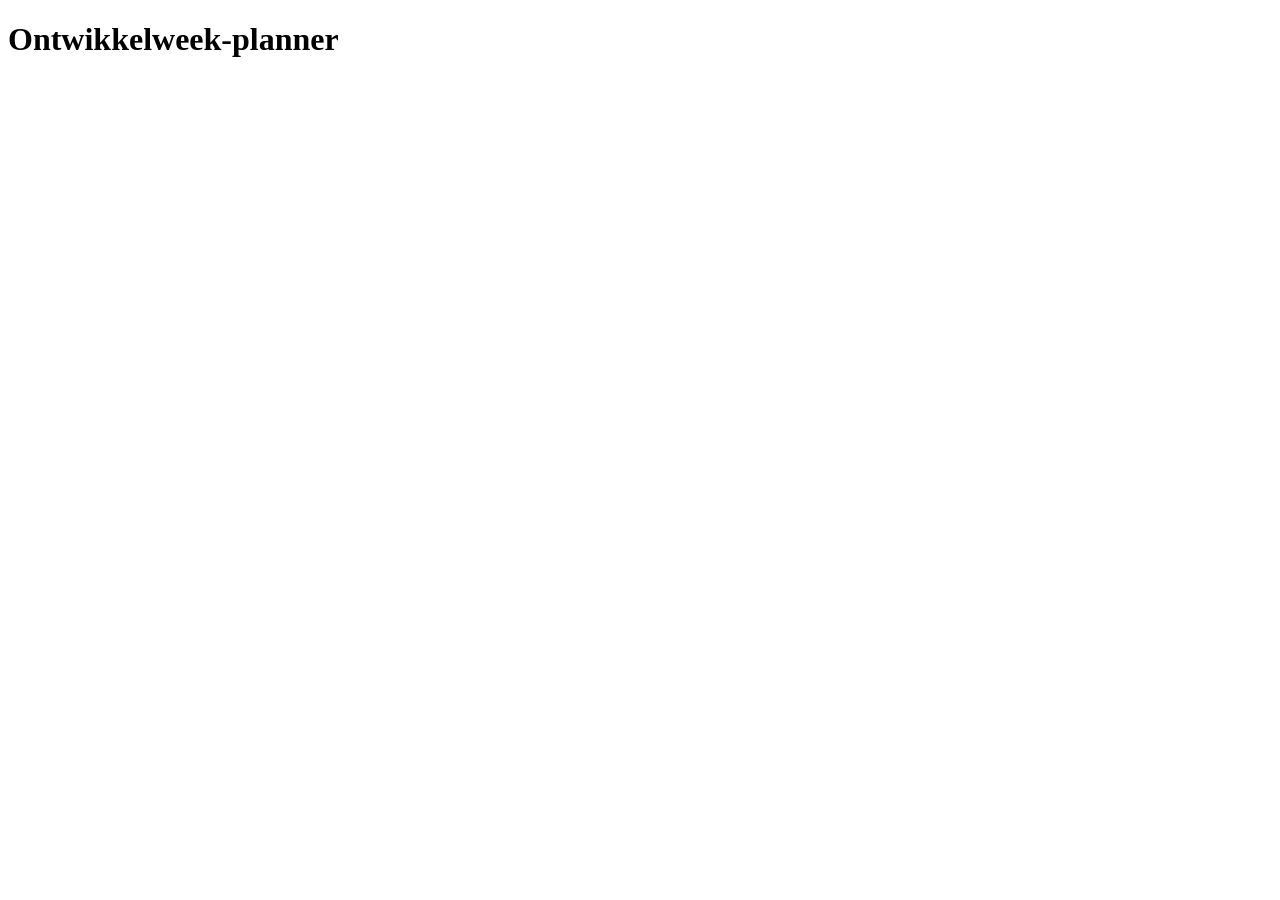
<file: src/template.html>
<!doctype html>
<html lang="nl">
<head>
<meta charset="utf-8">
<meta name="viewport" content="width=device-width,initial-scale=1">
<title>Ontwikkelweek-planner</title>
<style>
/*CSS*/
</style>
</head>
<body>
<header class="top"><h1>Ontwikkelweek-planner</h1><nav id="nav"></nav></header>
<main id="app"></main>
<dialog id="dlg"></dialog>
<input type="file" id="file" hidden>
<div id="toast" role="status"></div>
<script>
/*XL*/
</script>
<script>
/*APP*/
</script>
</body>
</html>
</file>
